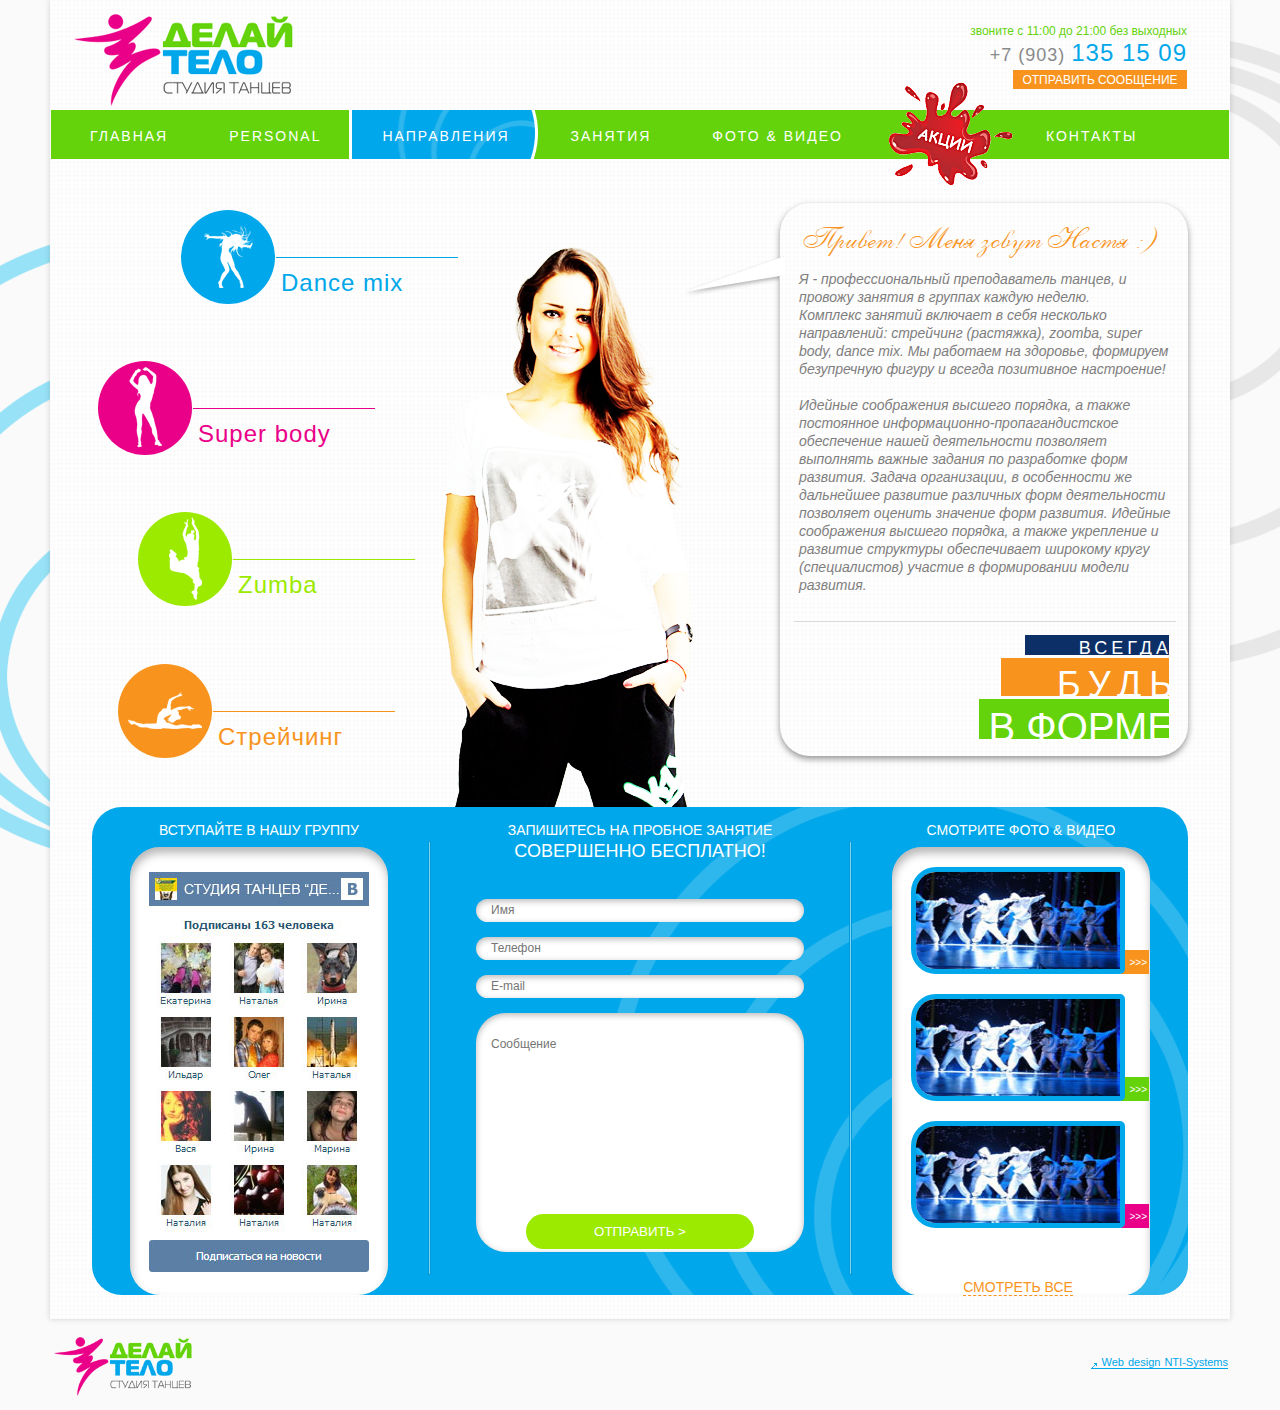
<file: index.html>
<!DOCTYPE html>
<html>
<head>
    <meta charset="utf-8"/>
    <title>Делай тело</title>
    <link rel="stylesheet" href="css/styles.css"/>
    <script src="js/jquery-2.1.0.min.js"></script>
    <script src="js/jquery.main.js"></script>
</head>
<body>
    <div id="wrapper">
        <div class="page">
            <header id="header" role=""banner>
                <div class="holder">
                    <a class="logo" href="#" title="Делай тело. Студия танцев."><img src="images/logo.gif" alt="Делай тело Студия танцев" width="219" height="92"/></a>
                    <div class="contact-block">
                        <div class="info">
                            <p>звоните с 11:00 до 21:00 без выходных</p>
                            <strong class="phone">+7 (903) <mark>135 15 09</mark></strong>
                        </div>
                        <div class="message-form">
                            <span class="opener" href="#">Отправить сообщение</span>
                            <form action="#">
                                <fieldset>
                                    <input type="text" placeholder="ФИО"/>
                                    <input type="email" placeholder="e-mail"/>
                                    <textarea cols="30" rows="10" placeholder="Текст сообщения"></textarea>
                                    <input type="submit" value="Отправить"/>
                                </fieldset>
                            </form>
                        </div>
                    </div>
                </div>
                <nav id="nav" role="navigation">
                    <ul>
                        <li><a href="#">Главная</a></li>
                        <li><a href="#">Personal</a></li>
                        <li class="active"><a href="#">Направления</a></li>
                        <li><a href="#">Занятия</a></li>
                        <li><a href="#">Фото &amp; видео</a></li>
                        <li class="discounts"><a href="#">Акции</a></li>
                        <li><a href="#">Контакты</a></li>
                    </ul>
                </nav>
            </header>
            <main id="main" role="main">
                <div class="intro">
                    <div class="trainer">
                        <article class="greeting">
                            <div class="content">
                                <h1>Привет! Меня зовут Настя :)</h1>
                                <p>
                                    Я - профессиональный преподаватель танцев, и провожу занятия в группах каждую неделю. <br/>
                                    Комплекс занятий включает в себя несколько направлений: стрейчинг (растяжка), zoomba, super body, dance mix. Мы работаем на здоровье, формируем безупречную фигуру и всегда позитивное настроение!</p>
                                <p>Идейные соображения высшего порядка, а также постоянное информационно-пропагандистское обеспечение нашей деятельности позволяет выполнять важные задания по разработке форм развития. Задача организации, в особенности же дальнейшее развитие различных форм деятельности позволяет оценить значение форм развития. Идейные соображения высшего порядка, а также укрепление и развитие структуры обеспечивает широкому кругу (специалистов) участие в формировании модели развития.</p>
                            </div>
                            <div class="slogan">
                                <strong>
                                    <span class="line line1"><span>Всегда</span></span>
                                    <span class="line line2"><span>Будь</span></span>
                                    <span class="line line3"><span>В форме</span></span>
                                </strong>
                            </div>
                        </article>
                        <div class="photo">
                            <img src="images/img-trainer.png" alt="Настя" width="265" height="561"/>
                        </div>
                    </div>
                    <ul class="icons">
                        <li class="blue">
                            <span class="ico"><img src="images/ico-dance-mix.png" alt="Dance mix" width="49" height="62"/></span>
                            <span class="link">
                                <a href="#">Dance mix</a>
                            </span>
                        </li>
                        <li class="pink">
                            <span class="ico"><img src="images/ico-super-body.png" alt="Super body" width="33" height="81"/></span>
                            <span class="link">
                                <a href="#">Super body</a>
                            </span>
                        </li>
                        <li class="green">
                            <span class="ico"><img src="images/ico-zumba.png" alt="Zumba" width="33" height="83"/></span>
                            <span class="link">
                                <a href="#">Zumba</a>
                            </span>
                        </li>
                        <li class="orange">
                            <span class="ico"><img src="images/ico-stretching.png" alt="Стрейчинг" width="74" height="37"/></span>
                            <span class="link">
                                <a href="#">Стрейчинг</a>
                            </span>
                        </li>
                    </ul>
                </div>
            </main>
            <aside class="widgets">
                <div class="holder">
                    <section class="column alignleft">
                        <h3>Вступайте в нашу группу</h3>
                        <div class="box">
                            <div class="social-plugin">
                                <img src="images/img-plugin-vk.jpg" alt="VK" width="220" height="400"/>
                            </div>
                        </div>
                    </section>
                    <section class="column alignright">
                        <h3>Смотрите фото &amp; видео</h3>
                        <div class="box">
                            <div class="media">
                                <ul class="media-list">
                                    <li class="item">
                                        <div class="photo-container">
                                            <div class="slideshow">
                                                <a href="images/img1.jpg" class="fancybox"><img src="images/img1.jpg" alt="Фото" width="204" height="97"/></a>
                                                <a href="images/img1.jpg" class="fancybox"><img src="images/img1.jpg" alt="Фото" width="204" height="97"/></a>
                                                <a href="images/img1.jpg" class="fancybox"><img src="images/img1.jpg" alt="Фото" width="204" height="97"/></a>
                                            </div>
                                        </div>
                                        <a class="btn-more" href="#">&gt;&gt;&gt;</a>
                                    </li>
                                    <li class="item">
                                        <div class="photo-container">
                                            <div class="slideshow">
                                                <a href="http://www.youtube.com/embed/6v2L2UGZJAM" class="iframe fancybox"><img src="images/img1.jpg" alt="Фото" width="204" height="97"/></a>
                                                <a href="http://www.youtube.com/embed/6v2L2UGZJAM" class="iframe fancybox"><img src="images/img1.jpg" alt="Фото" width="204" height="97"/></a>
                                                <a href="http://www.youtube.com/embed/6v2L2UGZJAM" class="iframe fancybox"><img src="images/img1.jpg" alt="Фото" width="204" height="97"/></a>
                                            </div>
                                        </div>
                                        <a class="btn-more green" href="#">&gt;&gt;&gt;</a>
                                    </li>
                                    <li class="item">
                                        <div class="photo-container">
                                            <div class="slideshow">
                                                <a href="images/img1.jpg" class="fancybox"><img src="images/img1.jpg" alt="Фото" width="204" height="97"/></a>
                                                <a href="images/img1.jpg" class="fancybox"><img src="images/img1.jpg" alt="Фото" width="204" height="97"/></a>
                                                <a href="images/img1.jpg" class="fancybox"><img src="images/img1.jpg" alt="Фото" width="204" height="97"/></a>
                                            </div>
                                        </div>
                                        <a class="btn-more pink" href="#">&gt;&gt;&gt;</a>
                                    </li>
                                </ul>
                                <a class="watch-all" href="#">Смотреть все</a>
                            </div>
                        </div>
                    </section>
                    <section class="column-wide">
                        <h3>Запишитесь на пробное занятие <br/> <strong>Совершенно бесплатно!</strong></h3>
                        <div class="request-form">
                            <form action="#">
                                <input type="text" placeholder="Имя"/>
                                <input type="text" placeholder="Телефон"/>
                                <input type="email" placeholder="E-mail"/>
                                <div class="box">
                                    <textarea cols="30" rows="10" placeholder="Сообщение"></textarea>
                                    <input type="submit" value="Отправить &gt;"/>
                                </div>
                            </form>
                        </div>
                    </section>
                </div>
            </aside>
        </div>
        <footer id="footer" role="complementary">
            <a class="produced" href="#">Web design NTI-Systems</a>
            <a class="logo-small" href="#" title="Делай тело. Студия танцев."><img src="images/logo.gif" alt="Делай тело. Студия танцев." width="138" height="59"/></a>
        </footer>
    </div>
</body>
</html>
</file>
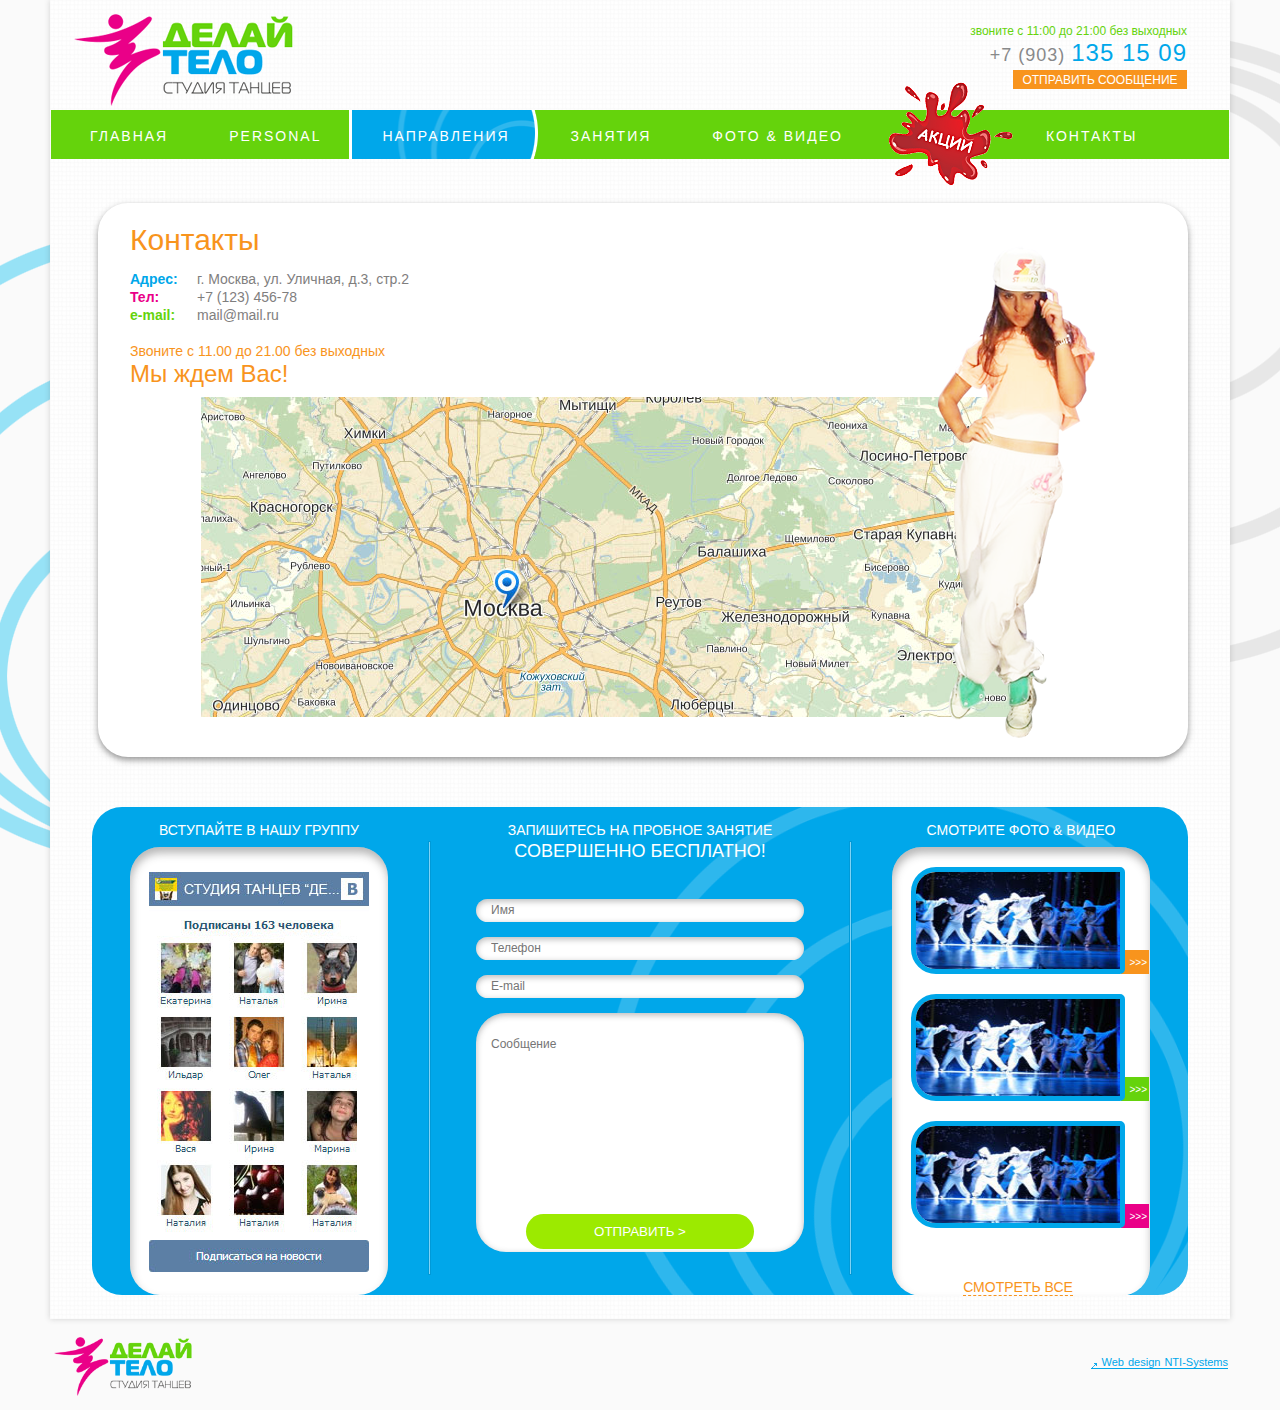
<file: contacts.html>
<!DOCTYPE html>
<html>
<head>
    <meta charset="utf-8"/>
    <title>Делай тело</title>
    <link rel="stylesheet" href="css/styles.css"/>
    <script src="js/jquery-2.1.0.min.js"></script>
    <script src="js/jquery.main.js"></script>
</head>
<body>
    <div id="wrapper">
        <div class="page">
            <header id="header" role=""banner>
                <div class="holder">
                    <a class="logo" href="#" title="Делай тело. Студия танцев."><img src="images/logo.gif" alt="Делай тело Студия танцев" width="219" height="92"/></a>
                    <div class="contact-block">
                        <div class="info">
                            <p>звоните с 11:00 до 21:00 без выходных</p>
                            <strong class="phone">+7 (903) <mark>135 15 09</mark></strong>
                        </div>
                        <div class="message-form">
                            <span class="opener" href="#">Отправить сообщение</span>
                            <form action="#">
                                <fieldset>
                                    <input type="text" placeholder="ФИО"/>
                                    <input type="email" placeholder="e-mail"/>
                                    <textarea cols="30" rows="10" placeholder="Текст сообщения"></textarea>
                                    <input type="submit" value="Отправить"/>
                                </fieldset>
                            </form>
                        </div>
                    </div>
                </div>
                <nav id="nav" role="navigation">
                    <ul>
                        <li><a href="#">Главная</a></li>
                        <li><a href="#">Personal</a></li>
                        <li class="active"><a href="#">Направления</a></li>
                        <li><a href="#">Занятия</a></li>
                        <li><a href="#">Фото &amp; видео</a></li>
                        <li class="discounts"><a href="#">Акции</a></li>
                        <li><a href="#">Контакты</a></li>
                    </ul>
                </nav>
            </header>
            <main id="main" role="main">
                <section id="content">
                    <h1>Контакты</h1>
                    <div class="contact-info">
                        <dl class="address">
                            <dt class="blue">Адрес:</dt>
                            <dd>г. Москва, ул. Уличная, д.3, стр.2</dd>
                            <dt class="pink">Тел:</dt>
                            <dd>+7 (123) 456-78</dd>
                            <dt class="green">e-mail:</dt>
                            <dd>mail@mail.ru</dd>
                        </dl>
                        <div class="orange">
                            <p>Звоните с 11.00 до 21.00 без выходных</p>
                        </div>
                        <h2>Мы ждем Вас!</h2>
                        <div class="map-holder">
                            <img src="images/map.jpg" alt="Карта" width="811" height="320"/>
                            <img src="images/img-trainer2.png" alt="" width="157" height="492" class="trainer-photo"/>
                        </div>
                    </div>
                </section>
            </main>
            <aside class="widgets">
                <div class="holder">
                    <section class="column alignleft">
                        <h3>Вступайте в нашу группу</h3>
                        <div class="box">
                            <div class="social-plugin">
                                <img src="images/img-plugin-vk.jpg" alt="VK" width="220" height="400"/>
                            </div>
                        </div>
                    </section>
                    <section class="column alignright">
                        <h3>Смотрите фото &amp; видео</h3>
                        <div class="box">
                            <div class="media">
                                <ul class="media-list">
                                    <li class="item">
                                        <div class="photo-container">
                                            <div class="slideshow">
                                                <a href="images/img1.jpg" class="fancybox"><img src="images/img1.jpg" alt="Фото" width="204" height="97"/></a>
                                                <a href="images/img1.jpg" class="fancybox"><img src="images/img1.jpg" alt="Фото" width="204" height="97"/></a>
                                                <a href="images/img1.jpg" class="fancybox"><img src="images/img1.jpg" alt="Фото" width="204" height="97"/></a>
                                            </div>
                                        </div>
                                        <a class="btn-more" href="#">&gt;&gt;&gt;</a>
                                    </li>
                                    <li class="item">
                                        <div class="photo-container">
                                            <div class="slideshow">
                                                <a href="http://www.youtube.com/embed/6v2L2UGZJAM" class="iframe fancybox"><img src="images/img1.jpg" alt="Фото" width="204" height="97"/></a>
                                                <a href="http://www.youtube.com/embed/6v2L2UGZJAM" class="iframe fancybox"><img src="images/img1.jpg" alt="Фото" width="204" height="97"/></a>
                                                <a href="http://www.youtube.com/embed/6v2L2UGZJAM" class="iframe fancybox"><img src="images/img1.jpg" alt="Фото" width="204" height="97"/></a>
                                            </div>
                                        </div>
                                        <a class="btn-more green" href="#">&gt;&gt;&gt;</a>
                                    </li>
                                    <li class="item">
                                        <div class="photo-container">
                                            <div class="slideshow">
                                                <a href="images/img1.jpg" class="fancybox"><img src="images/img1.jpg" alt="Фото" width="204" height="97"/></a>
                                                <a href="images/img1.jpg" class="fancybox"><img src="images/img1.jpg" alt="Фото" width="204" height="97"/></a>
                                                <a href="images/img1.jpg" class="fancybox"><img src="images/img1.jpg" alt="Фото" width="204" height="97"/></a>
                                            </div>
                                        </div>
                                        <a class="btn-more pink" href="#">&gt;&gt;&gt;</a>
                                    </li>
                                </ul>
                                <a class="watch-all" href="#">Смотреть все</a>
                            </div>
                        </div>
                    </section>
                    <section class="column-wide">
                        <h3>Запишитесь на пробное занятие <br/> <strong>Совершенно бесплатно!</strong></h3>
                        <div class="request-form">
                            <form action="#">
                                <input type="text" placeholder="Имя"/>
                                <input type="text" placeholder="Телефон"/>
                                <input type="email" placeholder="E-mail"/>
                                <div class="box">
                                    <textarea cols="30" rows="10" placeholder="Сообщение"></textarea>
                                    <input type="submit" value="Отправить &gt;"/>
                                </div>
                            </form>
                        </div>
                    </section>
                </div>
            </aside>
        </div>
        <footer id="footer" role="complementary">
            <a class="produced" href="#">Web design NTI-Systems</a>
            <a class="logo-small" href="#" title="Делай тело. Студия танцев."><img src="images/logo.gif" alt="Делай тело. Студия танцев." width="138" height="59"/></a>
        </footer>
    </div>
</body>
</html>
</file>
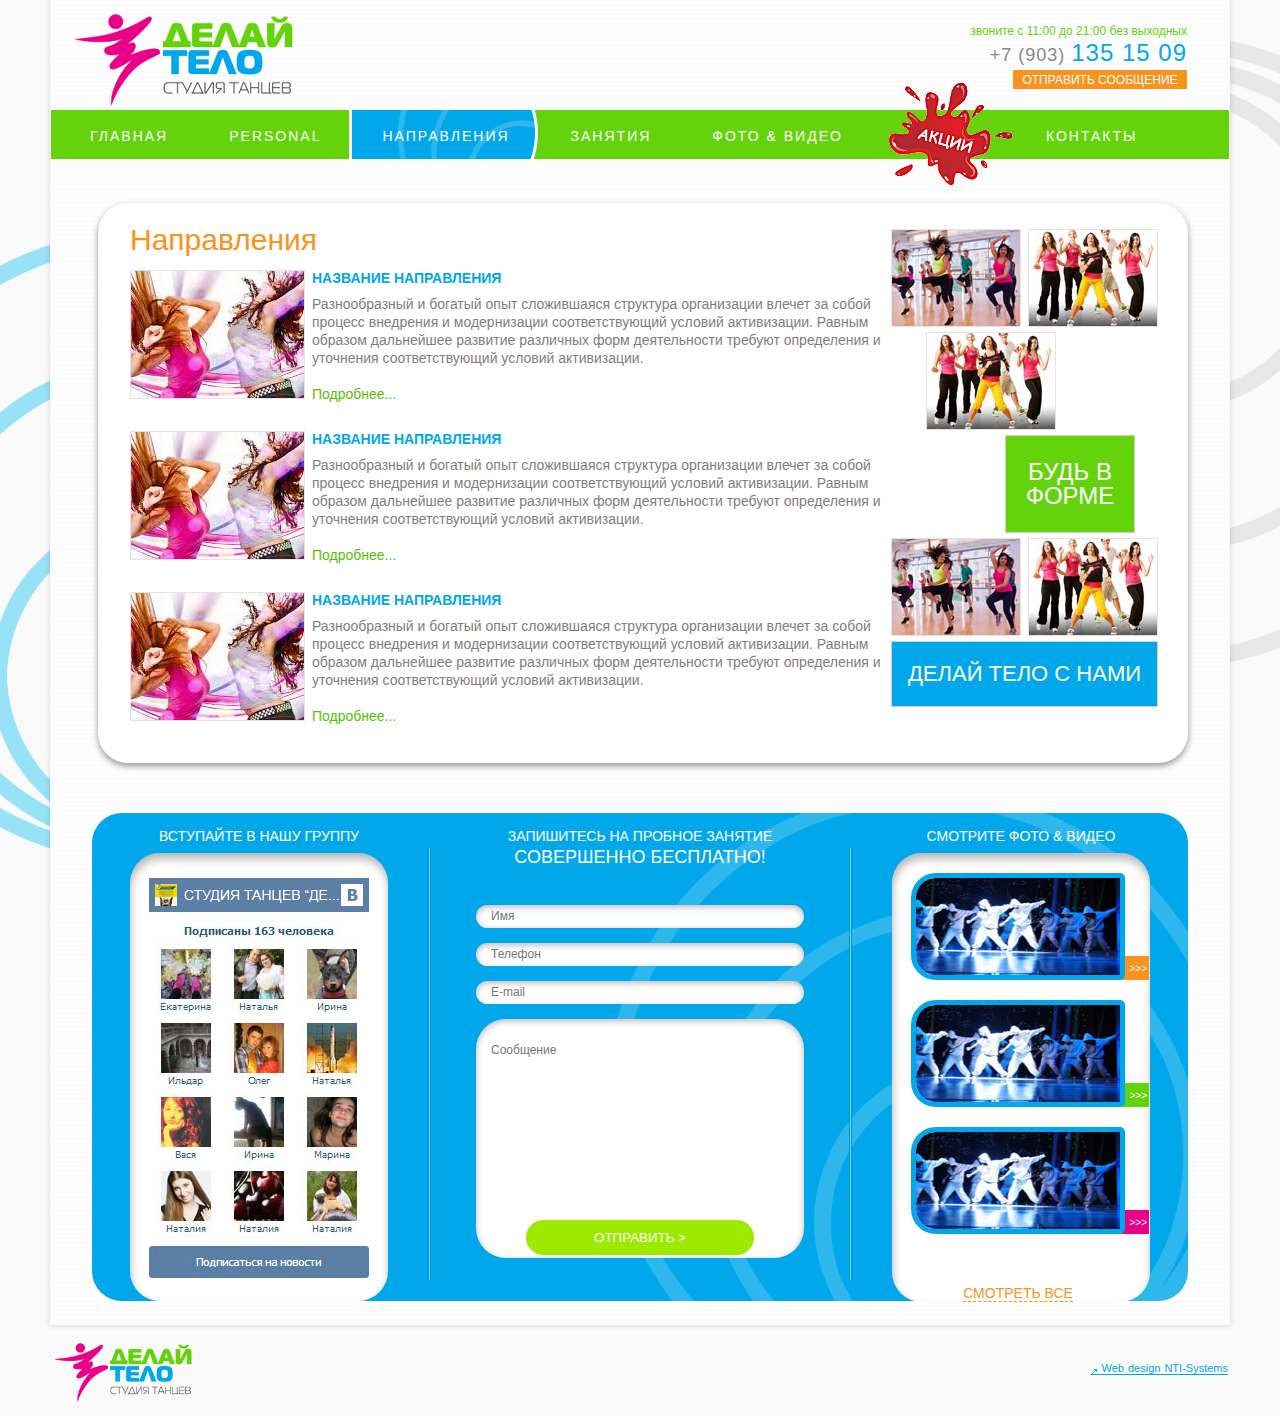
<file: directions.html>
<!DOCTYPE html>
<html>
<head>
    <meta charset="utf-8"/>
    <title>Делай тело</title>
    <link rel="stylesheet" href="css/styles.css"/>
    <script src="js/jquery-2.1.0.min.js"></script>
    <script src="js/jquery.main.js"></script>
</head>
<body>
    <div id="wrapper">
        <div class="page">
            <header id="header" role=""banner>
                <div class="holder">
                    <a class="logo" href="#" title="Делай тело. Студия танцев."><img src="images/logo.gif" alt="Делай тело Студия танцев" width="219" height="92"/></a>
                    <div class="contact-block">
                        <div class="info">
                            <p>звоните с 11:00 до 21:00 без выходных</p>
                            <strong class="phone">+7 (903) <mark>135 15 09</mark></strong>
                        </div>
                        <div class="message-form">
                            <span class="opener" href="#">Отправить сообщение</span>
                            <form action="#">
                                <fieldset>
                                    <input type="text" placeholder="ФИО"/>
                                    <input type="email" placeholder="e-mail"/>
                                    <textarea cols="30" rows="10" placeholder="Текст сообщения"></textarea>
                                    <input type="submit" value="Отправить"/>
                                </fieldset>
                            </form>
                        </div>
                    </div>
                </div>
                <nav id="nav" role="navigation">
                    <ul>
                        <li><a href="#">Главная</a></li>
                        <li><a href="#">Personal</a></li>
                        <li class="active"><a href="#">Направления</a></li>
                        <li><a href="#">Занятия</a></li>
                        <li><a href="#">Фото &amp; видео</a></li>
                        <li class="discounts"><a href="#">Акции</a></li>
                        <li><a href="#">Контакты</a></li>
                    </ul>
                </nav>
            </header>
            <main id="main" role="main">
                <section id="content">
                    <aside class="photo-column-right">
                        <div class="row">
                            <img src="images/img7.jpg" alt="Описание картинки" width="128" height="96" class="alignleft"/>
                            <img src="images/img8.jpg" alt="Описание картинки" width="128" height="96" class="alignright"/>
                        </div>
                        <div class="row indent">
                            <img src="images/img8.jpg" alt="Описание картинки" width="128" height="96" class="alignleft"/>
                        </div>
                        <div class="row indent2">
                            <span class="promo-slogan-green"><a href="#">Будь в форме</a></span>
                        </div>
                        <div class="row">
                            <img src="images/img7.jpg" alt="Описание картинки" width="128" height="96" class="alignleft"/>
                            <img src="images/img8.jpg" alt="Описание картинки" width="128" height="96" class="alignright"/>
                        </div>
                        <div class="row">
                            <span class="promo-slogan-blue"><a href="#">Делай тело с нами</a></span>
                        </div>
                    </aside>
                    <h1>Направления</h1>
                    <article class="promo">
                        <a href="#"><img class="alignleft" src="images/img6.jpg" alt="Название направления"/></a>
                        <div class="entry">
                            <h2><a href="#">Название направления</a></h2>
                            <p>Разнообразный и богатый опыт сложившаяся структура организации влечет за собой
                                процесс внедрения и модернизации соответствующий условий активизации. Равным
                                образом дальнейшее развитие различных форм деятельности требуют определения и
                                уточнения соответствующий условий активизации.
                            </p>
                            <div class="more">
                                <a href="#">Подробнее...</a>
                            </div>
                        </div>
                    </article>
                    <article class="promo">
                        <a href="#"><img class="alignleft" src="images/img6.jpg" alt="Название направления"/></a>
                        <div class="entry">
                            <h2><a href="#">Название направления</a></h2>
                            <p>Разнообразный и богатый опыт сложившаяся структура организации влечет за собой
                                процесс внедрения и модернизации соответствующий условий активизации. Равным
                                образом дальнейшее развитие различных форм деятельности требуют определения и
                                уточнения соответствующий условий активизации.
                            </p>
                            <div class="more">
                                <a href="#">Подробнее...</a>
                            </div>
                        </div>
                    </article>
                    <article class="promo">
                        <a href="#"><img class="alignleft" src="images/img6.jpg" alt="Название направления"/></a>
                        <div class="entry">
                            <h2><a href="#">Название направления</a></h2>
                            <p>Разнообразный и богатый опыт сложившаяся структура организации влечет за собой
                                процесс внедрения и модернизации соответствующий условий активизации. Равным
                                образом дальнейшее развитие различных форм деятельности требуют определения и
                                уточнения соответствующий условий активизации.
                            </p>
                            <div class="more">
                                <a href="#">Подробнее...</a>
                            </div>
                        </div>
                    </article>
                </section>
            </main>
            <aside class="widgets">
                <div class="holder">
                    <section class="column alignleft">
                        <h3>Вступайте в нашу группу</h3>
                        <div class="box">
                            <div class="social-plugin">
                                <img src="images/img-plugin-vk.jpg" alt="VK" width="220" height="400"/>
                            </div>
                        </div>
                    </section>
                    <section class="column alignright">
                        <h3>Смотрите фото &amp; видео</h3>
                        <div class="box">
                            <div class="media">
                                <ul class="media-list">
                                    <li class="item">
                                        <div class="photo-container">
                                            <div class="slideshow">
                                                <a href="images/img1.jpg" class="fancybox"><img src="images/img1.jpg" alt="Фото" width="204" height="97"/></a>
                                                <a href="images/img1.jpg" class="fancybox"><img src="images/img1.jpg" alt="Фото" width="204" height="97"/></a>
                                                <a href="images/img1.jpg" class="fancybox"><img src="images/img1.jpg" alt="Фото" width="204" height="97"/></a>
                                            </div>
                                        </div>
                                        <a class="btn-more" href="#">&gt;&gt;&gt;</a>
                                    </li>
                                    <li class="item">
                                        <div class="photo-container">
                                            <div class="slideshow">
                                                <a href="http://www.youtube.com/embed/6v2L2UGZJAM" class="iframe fancybox"><img src="images/img1.jpg" alt="Фото" width="204" height="97"/></a>
                                                <a href="http://www.youtube.com/embed/6v2L2UGZJAM" class="iframe fancybox"><img src="images/img1.jpg" alt="Фото" width="204" height="97"/></a>
                                                <a href="http://www.youtube.com/embed/6v2L2UGZJAM" class="iframe fancybox"><img src="images/img1.jpg" alt="Фото" width="204" height="97"/></a>
                                            </div>
                                        </div>
                                        <a class="btn-more green" href="#">&gt;&gt;&gt;</a>
                                    </li>
                                    <li class="item">
                                        <div class="photo-container">
                                            <div class="slideshow">
                                                <a href="images/img1.jpg" class="fancybox"><img src="images/img1.jpg" alt="Фото" width="204" height="97"/></a>
                                                <a href="images/img1.jpg" class="fancybox"><img src="images/img1.jpg" alt="Фото" width="204" height="97"/></a>
                                                <a href="images/img1.jpg" class="fancybox"><img src="images/img1.jpg" alt="Фото" width="204" height="97"/></a>
                                            </div>
                                        </div>
                                        <a class="btn-more pink" href="#">&gt;&gt;&gt;</a>
                                    </li>
                                </ul>
                                <a class="watch-all" href="#">Смотреть все</a>
                            </div>
                        </div>
                    </section>
                    <section class="column-wide">
                        <h3>Запишитесь на пробное занятие <br/> <strong>Совершенно бесплатно!</strong></h3>
                        <div class="request-form">
                            <form action="#">
                                <input type="text" placeholder="Имя"/>
                                <input type="text" placeholder="Телефон"/>
                                <input type="email" placeholder="E-mail"/>
                                <div class="box">
                                    <textarea cols="30" rows="10" placeholder="Сообщение"></textarea>
                                    <input type="submit" value="Отправить &gt;"/>
                                </div>
                            </form>
                        </div>
                    </section>
                </div>
            </aside>
        </div>
        <footer id="footer" role="complementary">
            <a class="produced" href="#">Web design NTI-Systems</a>
            <a class="logo-small" href="#" title="Делай тело. Студия танцев."><img src="images/logo.gif" alt="Делай тело. Студия танцев." width="138" height="59"/></a>
        </footer>
    </div>
</body>
</html>
</file>
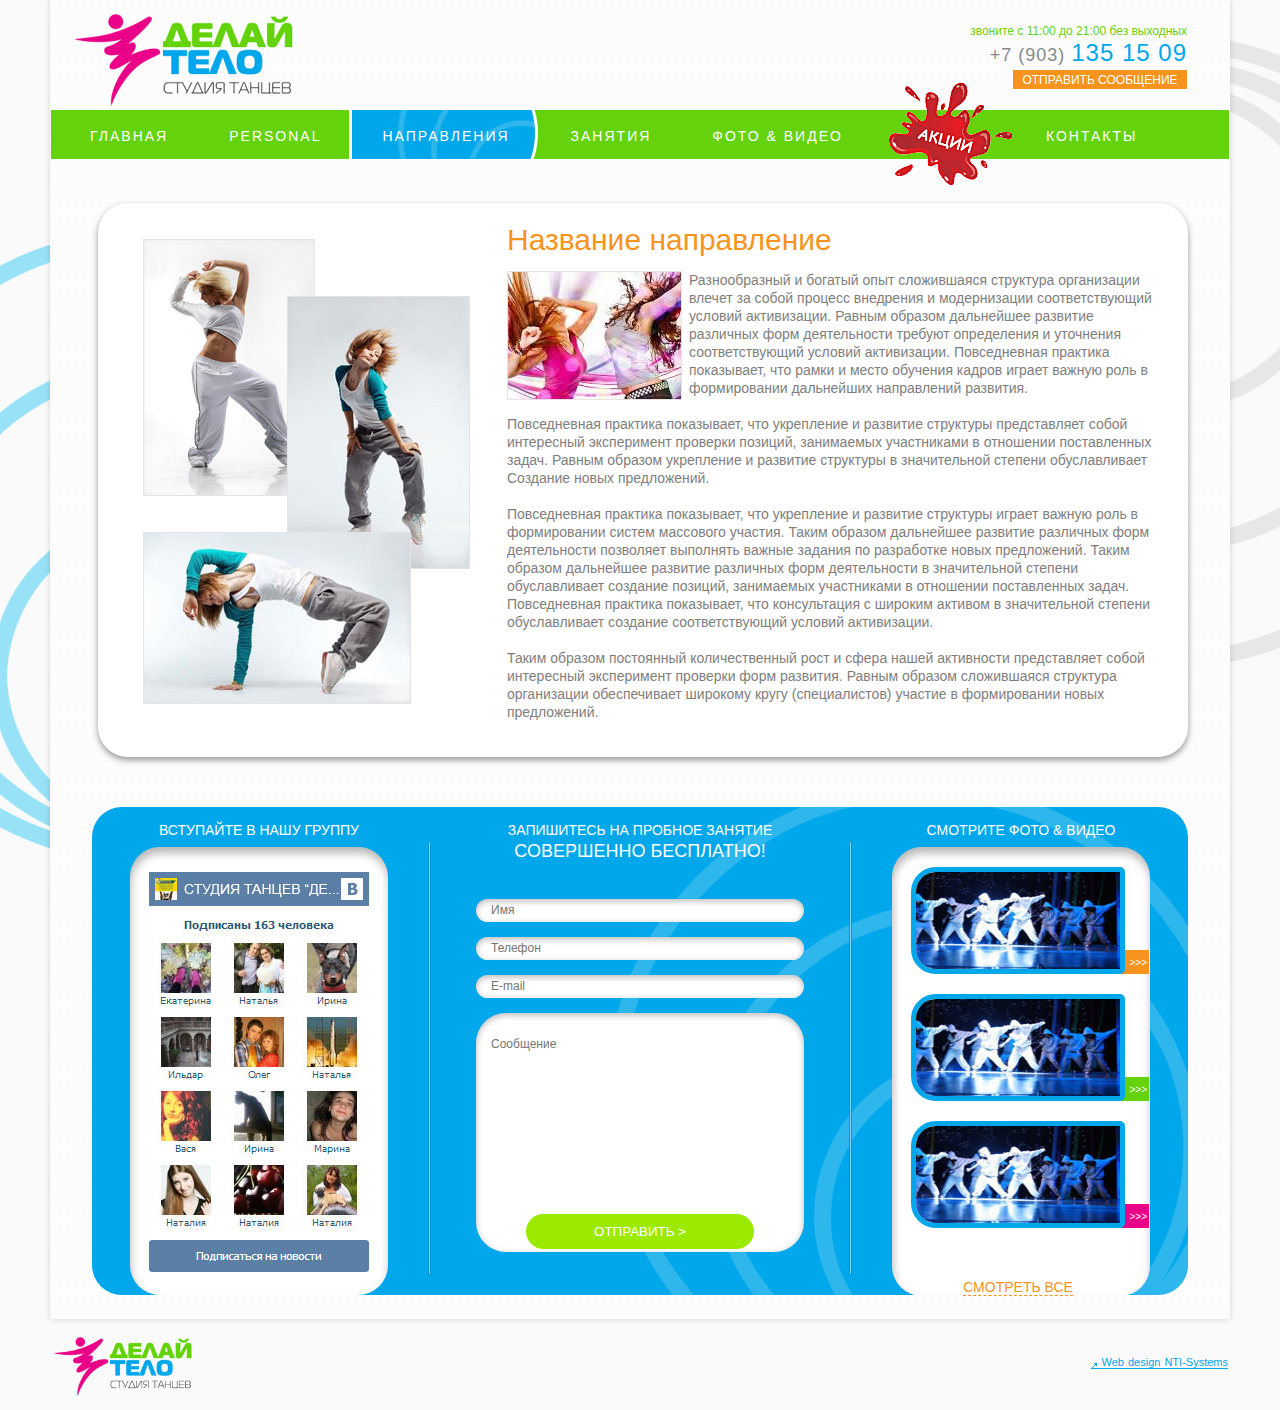
<file: inner.html>
<!DOCTYPE html>
<html>
<head>
    <meta charset="utf-8"/>
    <title>Делай тело</title>
    <link rel="stylesheet" href="css/styles.css"/>
    <script src="js/jquery-2.1.0.min.js"></script>
    <script src="js/jquery.main.js"></script>
</head>
<body>
    <div id="wrapper">
        <div class="page">
            <header id="header" role=""banner>
                <div class="holder">
                    <a class="logo" href="#" title="Делай тело. Студия танцев."><img src="images/logo.gif" alt="Делай тело Студия танцев" width="219" height="92"/></a>
                    <div class="contact-block">
                        <div class="info">
                            <p>звоните с 11:00 до 21:00 без выходных</p>
                            <strong class="phone">+7 (903) <mark>135 15 09</mark></strong>
                        </div>
                        <div class="message-form">
                            <span class="opener" href="#">Отправить сообщение</span>
                            <form action="#">
                                <fieldset>
                                    <input type="text" placeholder="ФИО"/>
                                    <input type="email" placeholder="e-mail"/>
                                    <textarea cols="30" rows="10" placeholder="Текст сообщения"></textarea>
                                    <input type="submit" value="Отправить"/>
                                </fieldset>
                            </form>
                        </div>
                    </div>
                </div>
                <nav id="nav" role="navigation">
                    <ul>
                        <li><a href="#">Главная</a></li>
                        <li><a href="#">Personal</a></li>
                        <li class="active"><a href="#">Направления</a></li>
                        <li><a href="#">Занятия</a></li>
                        <li><a href="#">Фото &amp; видео</a></li>
                        <li class="discounts"><a href="#">Акции</a></li>
                        <li><a href="#">Контакты</a></li>
                    </ul>
                </nav>
            </header>
            <main id="main" role="main">
                <section id="content">
                    <aside class="photo-column">
                        <div class="photo photo1">
                            <a href="#"><img src="images/img2.jpg" alt="Ольга Калиновская" width="170" height="255"/></a>
                        </div>
                        <div class="photo photo2">
                            <a href="#"><img src="images/img4.jpg" alt="Ольга Калиновская" width="181" height="271"/></a>
                        </div>
                        <div class="photo photo3">
                            <a href="#"><img src="images/img5.jpg" alt="Ольга Калиновская" width="266" height="170"/></a>
                        </div>
                    </aside>
                    <article class="article">
                        <h1>Название направление</h1>
                        <figure>
                            <img class="alignleft" src="images/img6.jpg" alt="Название направления" width="173" height="127"/>
                        </figure>
                        <p>Разнообразный и богатый опыт сложившаяся структура организации
                            влечет за собой процесс внедрения и модернизации соответствующий
                            условий активизации. Равным образом дальнейшее развитие различных
                            форм деятельности требуют определения и уточнения соответствующий
                            условий активизации. Повседневная практика показывает, что рамки и
                            место обучения кадров играет важную роль в формировании
                            дальнейших направлений развития.
                        </p>
                        <p>Повседневная практика показывает, что укрепление и развитие структуры представляет собой
                            интересный эксперимент проверки позиций, занимаемых участниками в отношении поставленных
                            задач. Равным образом укрепление и развитие структуры в значительной степени обуславливает
                            Создание новых предложений.
                        </p>
                        <p>Повседневная практика показывает, что укрепление и развитие структуры играет важную роль в
                            формировании систем массового участия. Таким образом дальнейшее развитие различных форм
                            деятельности позволяет выполнять важные задания по разработке новых предложений. Таким
                            образом дальнейшее развитие различных форм деятельности в значительной степени
                            обуславливает создание позиций, занимаемых участниками в отношении поставленных задач.
                            Повседневная практика показывает, что консультация с широким активом в значительной степени
                            обуславливает создание соответствующий условий активизации.</p>
                        <p>Таким образом постоянный количественный рост и сфера нашей активности представляет собой
                            интересный эксперимент проверки форм развития. Равным образом сложившаяся структура
                            организации обеспечивает широкому кругу (специалистов) участие в формировании новых
                            предложений.
                        </p>
                    </article>
                </section>
            </main>
            <aside class="widgets">
                <div class="holder">
                    <section class="column alignleft">
                        <h3>Вступайте в нашу группу</h3>
                        <div class="box">
                            <div class="social-plugin">
                                <img src="images/img-plugin-vk.jpg" alt="VK" width="220" height="400"/>
                            </div>
                        </div>
                    </section>
                    <section class="column alignright">
                        <h3>Смотрите фото &amp; видео</h3>
                        <div class="box">
                            <div class="media">
                                <ul class="media-list">
                                    <li class="item">
                                        <div class="photo-container">
                                            <div class="slideshow">
                                                <a href="images/img1.jpg" class="fancybox"><img src="images/img1.jpg" alt="Фото" width="204" height="97"/></a>
                                                <a href="images/img1.jpg" class="fancybox"><img src="images/img1.jpg" alt="Фото" width="204" height="97"/></a>
                                                <a href="images/img1.jpg" class="fancybox"><img src="images/img1.jpg" alt="Фото" width="204" height="97"/></a>
                                            </div>
                                        </div>
                                        <a class="btn-more" href="#">&gt;&gt;&gt;</a>
                                    </li>
                                    <li class="item">
                                        <div class="photo-container">
                                            <div class="slideshow">
                                                <a href="http://www.youtube.com/embed/6v2L2UGZJAM" class="iframe fancybox"><img src="images/img1.jpg" alt="Фото" width="204" height="97"/></a>
                                                <a href="http://www.youtube.com/embed/6v2L2UGZJAM" class="iframe fancybox"><img src="images/img1.jpg" alt="Фото" width="204" height="97"/></a>
                                                <a href="http://www.youtube.com/embed/6v2L2UGZJAM" class="iframe fancybox"><img src="images/img1.jpg" alt="Фото" width="204" height="97"/></a>
                                            </div>
                                        </div>
                                        <a class="btn-more green" href="#">&gt;&gt;&gt;</a>
                                    </li>
                                    <li class="item">
                                        <div class="photo-container">
                                            <div class="slideshow">
                                                <a href="images/img1.jpg" class="fancybox"><img src="images/img1.jpg" alt="Фото" width="204" height="97"/></a>
                                                <a href="images/img1.jpg" class="fancybox"><img src="images/img1.jpg" alt="Фото" width="204" height="97"/></a>
                                                <a href="images/img1.jpg" class="fancybox"><img src="images/img1.jpg" alt="Фото" width="204" height="97"/></a>
                                            </div>
                                        </div>
                                        <a class="btn-more pink" href="#">&gt;&gt;&gt;</a>
                                    </li>
                                </ul>
                                <a class="watch-all" href="#">Смотреть все</a>
                            </div>
                        </div>
                    </section>
                    <section class="column-wide">
                        <h3>Запишитесь на пробное занятие <br/> <strong>Совершенно бесплатно!</strong></h3>
                        <div class="request-form">
                            <form action="#">
                                <input type="text" placeholder="Имя"/>
                                <input type="text" placeholder="Телефон"/>
                                <input type="email" placeholder="E-mail"/>
                                <div class="box">
                                    <textarea cols="30" rows="10" placeholder="Сообщение"></textarea>
                                    <input type="submit" value="Отправить &gt;"/>
                                </div>
                            </form>
                        </div>
                    </section>
                </div>
            </aside>
        </div>
        <footer id="footer" role="complementary">
            <a class="produced" href="#">Web design NTI-Systems</a>
            <a class="logo-small" href="#" title="Делай тело. Студия танцев."><img src="images/logo.gif" alt="Делай тело. Студия танцев." width="138" height="59"/></a>
        </footer>
    </div>
</body>
</html>
</file>
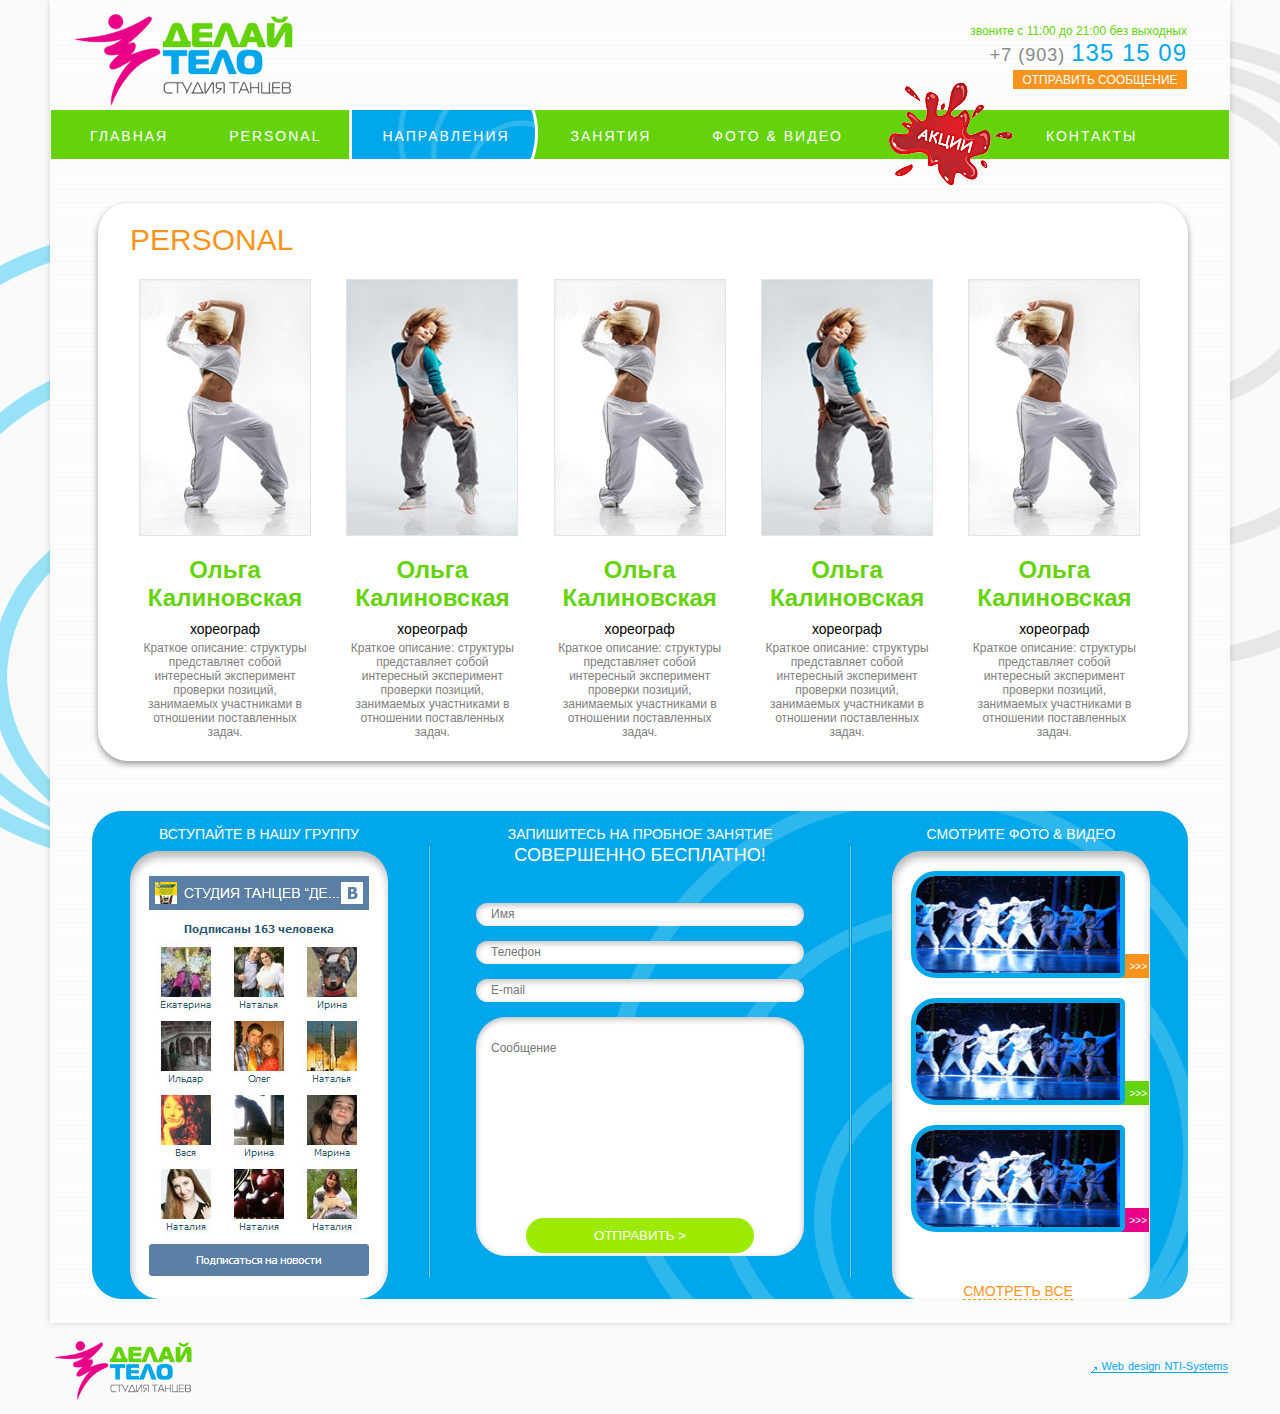
<file: personal.html>
<!DOCTYPE html>
<html>
<head>
    <meta charset="utf-8"/>
    <title>Делай тело</title>
    <link rel="stylesheet" href="css/styles.css"/>
    <script src="js/jquery-2.1.0.min.js"></script>
    <script src="js/jquery.main.js"></script>
</head>
<body>
    <div id="wrapper">
        <div class="page">
            <header id="header" role=""banner>
                <div class="holder">
                    <a class="logo" href="#" title="Делай тело. Студия танцев."><img src="images/logo.gif" alt="Делай тело Студия танцев" width="219" height="92"/></a>
                    <div class="contact-block">
                        <div class="info">
                            <p>звоните с 11:00 до 21:00 без выходных</p>
                            <strong class="phone">+7 (903) <mark>135 15 09</mark></strong>
                        </div>
                        <div class="message-form">
                            <span class="opener" href="#">Отправить сообщение</span>
                            <form action="#">
                                <fieldset>
                                    <input type="text" placeholder="ФИО"/>
                                    <input type="email" placeholder="e-mail"/>
                                    <textarea cols="30" rows="10" placeholder="Текст сообщения"></textarea>
                                    <input type="submit" value="Отправить"/>
                                </fieldset>
                            </form>
                        </div>
                    </div>
                </div>
                <nav id="nav" role="navigation">
                    <ul>
                        <li><a href="#">Главная</a></li>
                        <li><a href="#">Personal</a></li>
                        <li class="active"><a href="#">Направления</a></li>
                        <li><a href="#">Занятия</a></li>
                        <li><a href="#">Фото &amp; видео</a></li>
                        <li class="discounts"><a href="#">Акции</a></li>
                        <li><a href="#">Контакты</a></li>
                    </ul>
                </nav>
            </header>
            <main id="main" role="main">
                <section id="content">
                    <h1>PERSONAL</h1>
                    <ul class="trainers-list">
                        <li class="item">
                            <div class="photo">
                                <a href="#"><img src="images/img2.jpg" alt="Ольга Калиновская" width="170" height="255"/></a>
                            </div>
                            <h2><a href="#">Ольга Калиновская</a></h2>
                            <strong class="direction">хореограф</strong>
                            <p>Краткое описание: структуры представляет собой интересный эксперимент проверки позиций, занимаемых участниками в отношении поставленных задач.</p>
                        </li>
                        <li class="item">
                            <div class="photo">
                                <a href="#"><img src="images/img3.jpg" alt="Ольга Калиновская" width="170" height="255"/></a>
                            </div>
                            <h2><a href="#">Ольга Калиновская</a></h2>
                            <strong class="direction">хореограф</strong>
                            <p>Краткое описание: структуры представляет собой интересный эксперимент проверки позиций, занимаемых участниками в отношении поставленных задач.</p>
                        </li>
                        <li class="item">
                            <div class="photo">
                                <a href="#"><img src="images/img2.jpg" alt="Ольга Калиновская" width="170" height="255"/></a>
                            </div>
                            <h2><a href="#">Ольга Калиновская</a></h2>
                            <strong class="direction">хореограф</strong>
                            <p>Краткое описание: структуры представляет собой интересный эксперимент проверки позиций, занимаемых участниками в отношении поставленных задач.</p>
                        </li>
                        <li class="item">
                            <div class="photo">
                                <a href="#"><img src="images/img3.jpg" alt="Ольга Калиновская" width="170" height="255"/></a>
                            </div>
                            <h2><a href="#">Ольга Калиновская</a></h2>
                            <strong class="direction">хореограф</strong>
                            <p>Краткое описание: структуры представляет собой интересный эксперимент проверки позиций, занимаемых участниками в отношении поставленных задач.</p>
                        </li>
                        <li class="item">
                            <div class="photo">
                                <a href="#"><img src="images/img2.jpg" alt="Ольга Калиновская" width="170" height="255"/></a>
                            </div>
                            <h2><a href="#">Ольга Калиновская</a></h2>
                            <strong class="direction">хореограф</strong>
                            <p>Краткое описание: структуры представляет собой интересный эксперимент проверки позиций, занимаемых участниками в отношении поставленных задач.</p>
                        </li>
                    </ul>
                </section>
            </main>
            <aside class="widgets">
                <div class="holder">
                    <section class="column alignleft">
                        <h3>Вступайте в нашу группу</h3>
                        <div class="box">
                            <div class="social-plugin">
                                <img src="images/img-plugin-vk.jpg" alt="VK" width="220" height="400"/>
                            </div>
                        </div>
                    </section>
                    <section class="column alignright">
                        <h3>Смотрите фото &amp; видео</h3>
                        <div class="box">
                            <div class="media">
                                <ul class="media-list">
                                    <li class="item">
                                        <div class="photo-container">
                                            <div class="slideshow">
                                                <a href="images/img1.jpg" class="fancybox"><img src="images/img1.jpg" alt="Фото" width="204" height="97"/></a>
                                                <a href="images/img1.jpg" class="fancybox"><img src="images/img1.jpg" alt="Фото" width="204" height="97"/></a>
                                                <a href="images/img1.jpg" class="fancybox"><img src="images/img1.jpg" alt="Фото" width="204" height="97"/></a>
                                            </div>
                                        </div>
                                        <a class="btn-more" href="#">&gt;&gt;&gt;</a>
                                    </li>
                                    <li class="item">
                                        <div class="photo-container">
                                            <div class="slideshow">
                                                <a href="http://www.youtube.com/embed/6v2L2UGZJAM" class="iframe fancybox"><img src="images/img1.jpg" alt="Фото" width="204" height="97"/></a>
                                                <a href="http://www.youtube.com/embed/6v2L2UGZJAM" class="iframe fancybox"><img src="images/img1.jpg" alt="Фото" width="204" height="97"/></a>
                                                <a href="http://www.youtube.com/embed/6v2L2UGZJAM" class="iframe fancybox"><img src="images/img1.jpg" alt="Фото" width="204" height="97"/></a>
                                            </div>
                                        </div>
                                        <a class="btn-more green" href="#">&gt;&gt;&gt;</a>
                                    </li>
                                    <li class="item">
                                        <div class="photo-container">
                                            <div class="slideshow">
                                                <a href="images/img1.jpg" class="fancybox"><img src="images/img1.jpg" alt="Фото" width="204" height="97"/></a>
                                                <a href="images/img1.jpg" class="fancybox"><img src="images/img1.jpg" alt="Фото" width="204" height="97"/></a>
                                                <a href="images/img1.jpg" class="fancybox"><img src="images/img1.jpg" alt="Фото" width="204" height="97"/></a>
                                            </div>
                                        </div>
                                        <a class="btn-more pink" href="#">&gt;&gt;&gt;</a>
                                    </li>
                                </ul>
                                <a class="watch-all" href="#">Смотреть все</a>
                            </div>
                        </div>
                    </section>
                    <section class="column-wide">
                        <h3>Запишитесь на пробное занятие <br/> <strong>Совершенно бесплатно!</strong></h3>
                        <div class="request-form">
                            <form action="#">
                                <input type="text" placeholder="Имя"/>
                                <input type="text" placeholder="Телефон"/>
                                <input type="email" placeholder="E-mail"/>
                                <div class="box">
                                    <textarea cols="30" rows="10" placeholder="Сообщение"></textarea>
                                    <input type="submit" value="Отправить &gt;"/>
                                </div>
                            </form>
                        </div>
                    </section>
                </div>
            </aside>
        </div>
        <footer id="footer" role="complementary">
            <a class="produced" href="#">Web design NTI-Systems</a>
            <a class="logo-small" href="#" title="Делай тело. Студия танцев."><img src="images/logo.gif" alt="Делай тело. Студия танцев." width="138" height="59"/></a>
        </footer>
    </div>
</body>
</html>
</file>
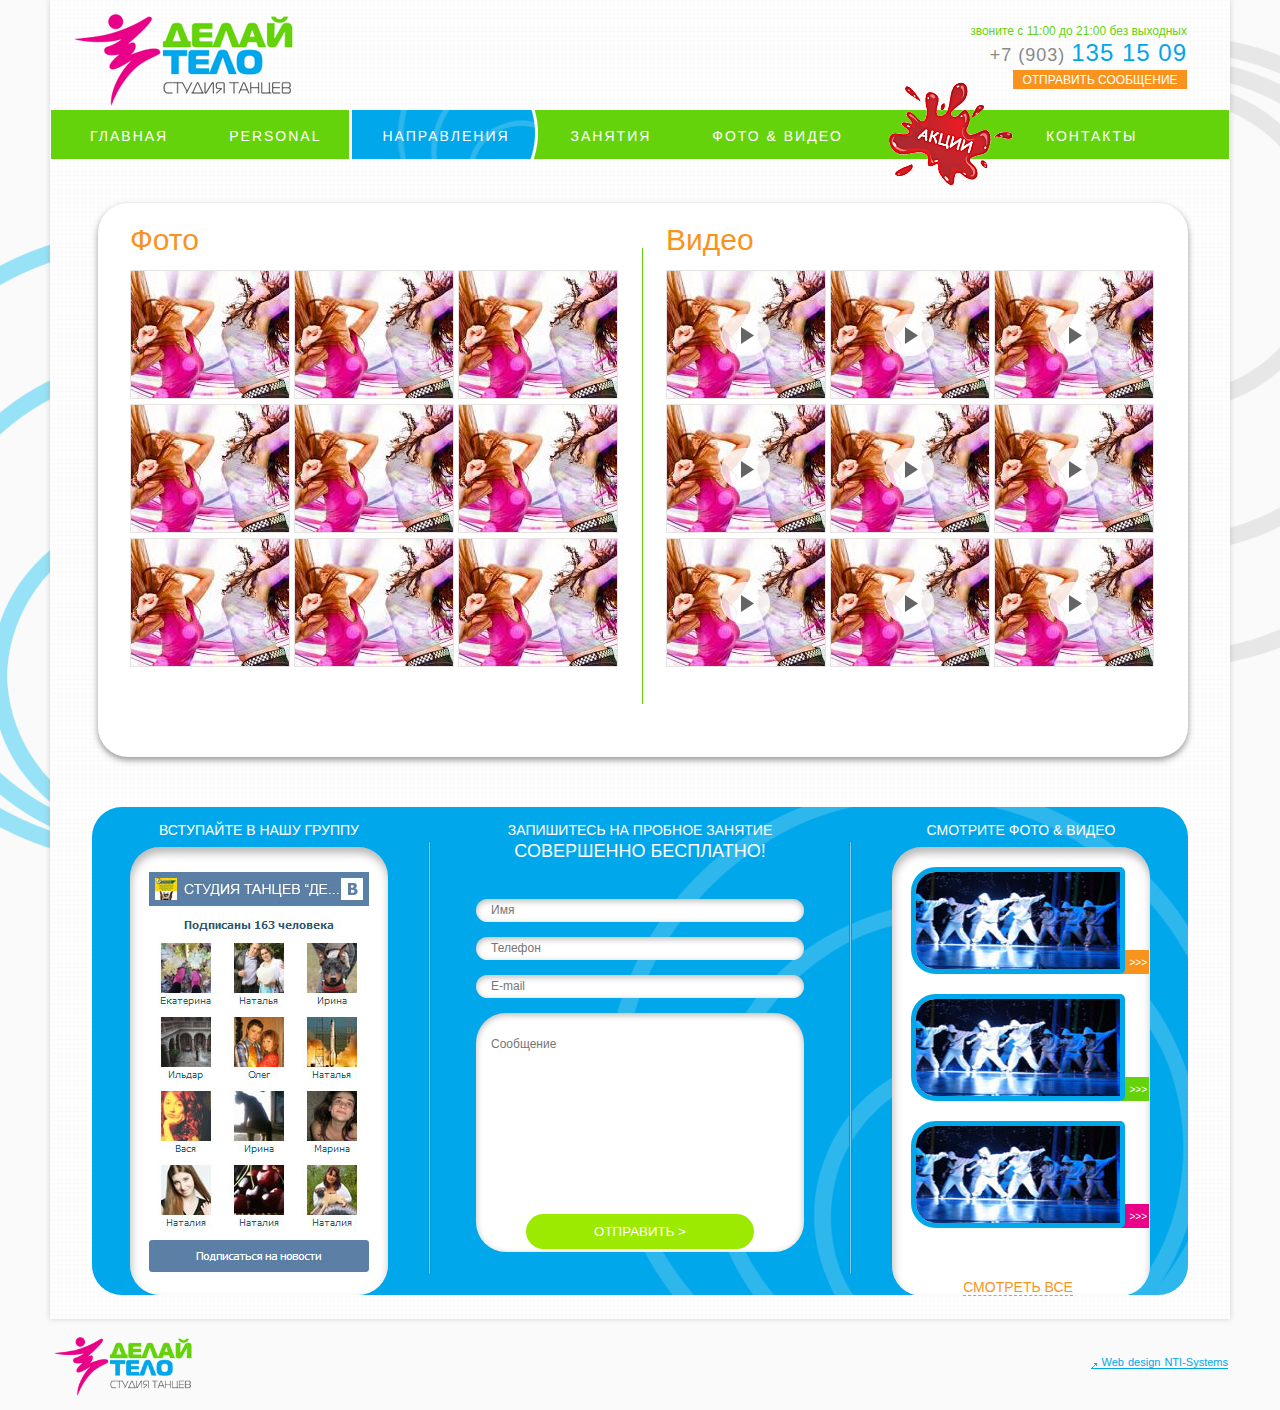
<file: photo-video.html>
<!DOCTYPE html>
<html>
<head>
    <meta charset="utf-8"/>
    <title>Делай тело</title>
    <link rel="stylesheet" href="css/styles.css"/>
    <script src="js/jquery-2.1.0.min.js"></script>
    <script src="js/jquery.main.js"></script>
</head>
<body>
    <div id="wrapper">
        <div class="page">
            <header id="header" role=""banner>
                <div class="holder">
                    <a class="logo" href="#" title="Делай тело. Студия танцев."><img src="images/logo.gif" alt="Делай тело Студия танцев" width="219" height="92"/></a>
                    <div class="contact-block">
                        <div class="info">
                            <p>звоните с 11:00 до 21:00 без выходных</p>
                            <strong class="phone">+7 (903) <mark>135 15 09</mark></strong>
                        </div>
                        <div class="message-form">
                            <span class="opener" href="#">Отправить сообщение</span>
                            <form action="#">
                                <fieldset>
                                    <input type="text" placeholder="ФИО"/>
                                    <input type="email" placeholder="e-mail"/>
                                    <textarea cols="30" rows="10" placeholder="Текст сообщения"></textarea>
                                    <input type="submit" value="Отправить"/>
                                </fieldset>
                            </form>
                        </div>
                    </div>
                </div>
                <nav id="nav" role="navigation">
                    <ul>
                        <li><a href="#">Главная</a></li>
                        <li><a href="#">Personal</a></li>
                        <li class="active"><a href="#">Направления</a></li>
                        <li><a href="#">Занятия</a></li>
                        <li><a href="#">Фото &amp; видео</a></li>
                        <li class="discounts"><a href="#">Акции</a></li>
                        <li><a href="#">Контакты</a></li>
                    </ul>
                </nav>
            </header>
            <main id="main" role="main">
                <section id="content">
                    <div class="media-block">
                        <div class="area">
                            <h1>Фото</h1>
                            <ul>
                                <li>
                                    <a class="fancybox" href="images/img6.jpg"><img src="images/img10.jpg" alt="" width="158" height="127"/></a>
                                </li>
                                <li>
                                    <a class="fancybox" href="images/img6.jpg"><img src="images/img10.jpg" alt="" width="158" height="127"/></a>
                                </li>
                                <li>
                                    <a class="fancybox" href="images/img6.jpg"><img src="images/img10.jpg" alt="" width="158" height="127"/></a>
                                </li>
                                <li>
                                    <a class="fancybox" href="images/img6.jpg"><img src="images/img10.jpg" alt="" width="158" height="127"/></a>
                                </li>
                                <li>
                                    <a class="fancybox" href="images/img6.jpg"><img src="images/img10.jpg" alt="" width="158" height="127"/></a>
                                </li>
                                <li>
                                    <a class="fancybox" href="images/img6.jpg"><img src="images/img10.jpg" alt="" width="158" height="127"/></a>
                                </li>
                                <li>
                                    <a class="fancybox" href="images/img6.jpg"><img src="images/img10.jpg" alt="" width="158" height="127"/></a>
                                </li>
                                <li>
                                    <a class="fancybox" href="images/img6.jpg"><img src="images/img10.jpg" alt="" width="158" height="127"/></a>
                                </li>
                                <li>
                                    <a class="fancybox" href="images/img6.jpg"><img src="images/img10.jpg" alt="" width="158" height="127"/></a>
                                </li>
                            </ul>
                        </div>
                        <div class="area">
                            <h1>Видео</h1>
                            <ul>
                                <li>
                                    <a class="fancybox video iframe" href="http://www.youtube.com/embed/6v2L2UGZJAM"><img src="images/img10.jpg" alt="" width="158" height="127"/></a>
                                </li>
                                <li>
                                    <a class="fancybox video iframe" href="http://www.youtube.com/embed/6v2L2UGZJAM"><img src="images/img10.jpg" alt="" width="158" height="127"/></a>
                                </li>
                                <li>
                                    <a class="fancybox video iframe" href="http://www.youtube.com/embed/6v2L2UGZJAM"><img src="images/img10.jpg" alt="" width="158" height="127"/></a>
                                </li>
                                <li>
                                    <a class="fancybox video iframe" href="http://www.youtube.com/embed/6v2L2UGZJAM"><img src="images/img10.jpg" alt="" width="158" height="127"/></a>
                                </li>
                                <li>
                                    <a class="fancybox video iframe" href="http://www.youtube.com/embed/6v2L2UGZJAM"><img src="images/img10.jpg" alt="" width="158" height="127"/></a>
                                </li>
                                <li>
                                    <a class="fancybox video iframe" href="http://www.youtube.com/embed/6v2L2UGZJAM"><img src="images/img10.jpg" alt="" width="158" height="127"/></a>
                                </li>
                                <li>
                                    <a class="fancybox video iframe" href="http://www.youtube.com/embed/6v2L2UGZJAM"><img src="images/img10.jpg" alt="" width="158" height="127"/></a>
                                </li>
                                <li>
                                    <a class="fancybox video iframe" href="http://www.youtube.com/embed/6v2L2UGZJAM"><img src="images/img10.jpg" alt="" width="158" height="127"/></a>
                                </li>
                                <li>
                                    <a class="fancybox video iframe" href="http://www.youtube.com/embed/6v2L2UGZJAM"><img src="images/img10.jpg" alt="" width="158" height="127"/></a>
                                </li>
                            </ul>
                        </div>
                    </div>
                </section>
            </main>
            <aside class="widgets">
                <div class="holder">
                    <section class="column alignleft">
                        <h3>Вступайте в нашу группу</h3>
                        <div class="box">
                            <div class="social-plugin">
                                <img src="images/img-plugin-vk.jpg" alt="VK" width="220" height="400"/>
                            </div>
                        </div>
                    </section>
                    <section class="column alignright">
                        <h3>Смотрите фото &amp; видео</h3>
                        <div class="box">
                            <div class="media">
                                <ul class="media-list">
                                    <li class="item">
                                        <div class="photo-container">
                                            <div class="slideshow">
                                                <a href="images/img1.jpg" class="fancybox"><img src="images/img1.jpg" alt="Фото" width="204" height="97"/></a>
                                                <a href="images/img1.jpg" class="fancybox"><img src="images/img1.jpg" alt="Фото" width="204" height="97"/></a>
                                                <a href="images/img1.jpg" class="fancybox"><img src="images/img1.jpg" alt="Фото" width="204" height="97"/></a>
                                            </div>
                                        </div>
                                        <a class="btn-more" href="#">&gt;&gt;&gt;</a>
                                    </li>
                                    <li class="item">
                                        <div class="photo-container">
                                            <div class="slideshow">
                                                <a href="http://www.youtube.com/embed/6v2L2UGZJAM" class="iframe fancybox"><img src="images/img1.jpg" alt="Фото" width="204" height="97"/></a>
                                                <a href="http://www.youtube.com/embed/6v2L2UGZJAM" class="iframe fancybox"><img src="images/img1.jpg" alt="Фото" width="204" height="97"/></a>
                                                <a href="http://www.youtube.com/embed/6v2L2UGZJAM" class="iframe fancybox"><img src="images/img1.jpg" alt="Фото" width="204" height="97"/></a>
                                            </div>
                                        </div>
                                        <a class="btn-more green" href="#">&gt;&gt;&gt;</a>
                                    </li>
                                    <li class="item">
                                        <div class="photo-container">
                                            <div class="slideshow">
                                                <a href="images/img1.jpg" class="fancybox"><img src="images/img1.jpg" alt="Фото" width="204" height="97"/></a>
                                                <a href="images/img1.jpg" class="fancybox"><img src="images/img1.jpg" alt="Фото" width="204" height="97"/></a>
                                                <a href="images/img1.jpg" class="fancybox"><img src="images/img1.jpg" alt="Фото" width="204" height="97"/></a>
                                            </div>
                                        </div>
                                        <a class="btn-more pink" href="#">&gt;&gt;&gt;</a>
                                    </li>
                                </ul>
                                <a class="watch-all" href="#">Смотреть все</a>
                            </div>
                        </div>
                    </section>
                    <section class="column-wide">
                        <h3>Запишитесь на пробное занятие <br/> <strong>Совершенно бесплатно!</strong></h3>
                        <div class="request-form">
                            <form action="#">
                                <input type="text" placeholder="Имя"/>
                                <input type="text" placeholder="Телефон"/>
                                <input type="email" placeholder="E-mail"/>
                                <div class="box">
                                    <textarea cols="30" rows="10" placeholder="Сообщение"></textarea>
                                    <input type="submit" value="Отправить &gt;"/>
                                </div>
                            </form>
                        </div>
                    </section>
                </div>
            </aside>
        </div>
        <footer id="footer" role="complementary">
            <a class="produced" href="#">Web design NTI-Systems</a>
            <a class="logo-small" href="#" title="Делай тело. Студия танцев."><img src="images/logo.gif" alt="Делай тело. Студия танцев." width="138" height="59"/></a>
        </footer>
    </div>
</body>
</html>
</file>
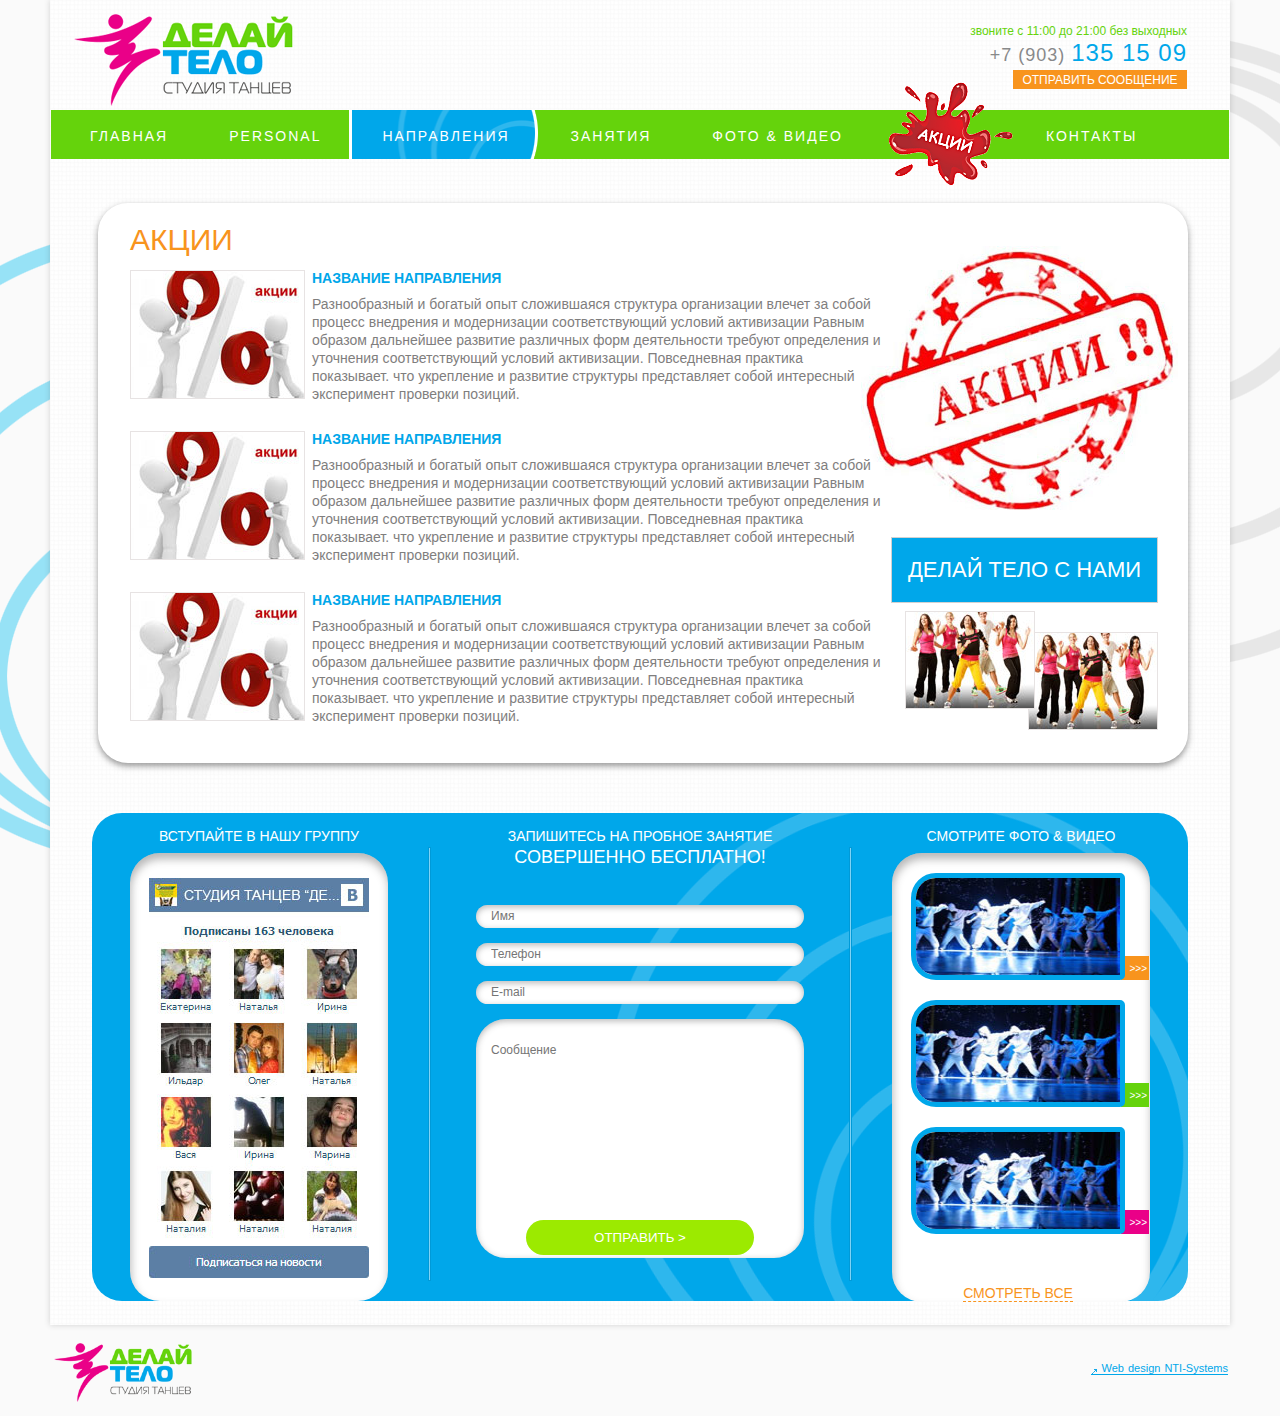
<file: promo.html>
<!DOCTYPE html>
<html>
<head>
    <meta charset="utf-8"/>
    <title>Делай тело</title>
    <link rel="stylesheet" href="css/styles.css"/>
    <script src="js/jquery-2.1.0.min.js"></script>
    <script src="js/jquery.main.js"></script>
</head>
<body>
    <div id="wrapper">
        <div class="page">
            <header id="header" role=""banner>
                <div class="holder">
                    <a class="logo" href="#" title="Делай тело. Студия танцев."><img src="images/logo.gif" alt="Делай тело Студия танцев" width="219" height="92"/></a>
                    <div class="contact-block">
                        <div class="info">
                            <p>звоните с 11:00 до 21:00 без выходных</p>
                            <strong class="phone">+7 (903) <mark>135 15 09</mark></strong>
                        </div>
                        <div class="message-form">
                            <span class="opener" href="#">Отправить сообщение</span>
                            <form action="#">
                                <fieldset>
                                    <input type="text" placeholder="ФИО"/>
                                    <input type="email" placeholder="e-mail"/>
                                    <textarea cols="30" rows="10" placeholder="Текст сообщения"></textarea>
                                    <input type="submit" value="Отправить"/>
                                </fieldset>
                            </form>
                        </div>
                    </div>
                </div>
                <nav id="nav" role="navigation">
                    <ul>
                        <li><a href="#">Главная</a></li>
                        <li><a href="#">Personal</a></li>
                        <li class="active"><a href="#">Направления</a></li>
                        <li><a href="#">Занятия</a></li>
                        <li><a href="#">Фото &amp; видео</a></li>
                        <li class="discounts"><a href="#">Акции</a></li>
                        <li><a href="#">Контакты</a></li>
                    </ul>
                </nav>
            </header>
            <main id="main" role="main">
                <section id="content">
                    <aside class="photo-column-right">
                        <div class="row">
                            <div class="img-promo"><img src="images/img-promo.jpg" alt="Акции" width="317" height="270"/></div>
                        </div>
                        <div class="row">
                            <span class="promo-slogan-blue"><a href="#">Делай тело с нами</a></span>
                        </div>
                        <div class="row indent3">
                            <img src="images/img8.jpg" alt="Описание картинки" width="128" height="96" class="alignright"/>
                            <img src="images/img8.jpg" alt="Описание картинки" width="128" height="96" class="alignleft "/>
                        </div>
                    </aside>
                    <h1>АКЦИИ</h1>
                    <article class="promo">
                        <a href="#"><img class="alignleft" src="images/img9.jpg" alt="Название направления"/></a>
                        <div class="entry">
                            <h2><a href="#">Название направления</a></h2>
                            <p>Разнообразный и богатый опыт сложившаяся структура организации влечет за собой
                                процесс внедрения и модернизации соответствующий условий активизации Равным
                                образом дальнейшее развитие различных форм деятельности требуют определения и
                                уточнения соответствующий условий активизации. Повседневная практика показывает.
                                что укрепление и развитие структуры представляет собой интересный эксперимент
                                проверки позиций.
                            </p>
                        </div>
                    </article>
                    <article class="promo">
                        <a href="#"><img class="alignleft" src="images/img9.jpg" alt="Название направления"/></a>
                        <div class="entry">
                            <h2><a href="#">Название направления</a></h2>
                            <p>Разнообразный и богатый опыт сложившаяся структура организации влечет за собой
                                процесс внедрения и модернизации соответствующий условий активизации Равным
                                образом дальнейшее развитие различных форм деятельности требуют определения и
                                уточнения соответствующий условий активизации. Повседневная практика показывает.
                                что укрепление и развитие структуры представляет собой интересный эксперимент
                                проверки позиций.
                            </p>
                        </div>
                    </article>
                    <article class="promo">
                        <a href="#"><img class="alignleft" src="images/img9.jpg" alt="Название направления"/></a>
                        <div class="entry">
                            <h2><a href="#">Название направления</a></h2>
                            <p>Разнообразный и богатый опыт сложившаяся структура организации влечет за собой
                                процесс внедрения и модернизации соответствующий условий активизации Равным
                                образом дальнейшее развитие различных форм деятельности требуют определения и
                                уточнения соответствующий условий активизации. Повседневная практика показывает.
                                что укрепление и развитие структуры представляет собой интересный эксперимент
                                проверки позиций.
                            </p>
                        </div>
                    </article>
                </section>
            </main>
            <aside class="widgets">
                <div class="holder">
                    <section class="column alignleft">
                        <h3>Вступайте в нашу группу</h3>
                        <div class="box">
                            <div class="social-plugin">
                                <img src="images/img-plugin-vk.jpg" alt="VK" width="220" height="400"/>
                            </div>
                        </div>
                    </section>
                    <section class="column alignright">
                        <h3>Смотрите фото &amp; видео</h3>
                        <div class="box">
                            <div class="media">
                                <ul class="media-list">
                                    <li class="item">
                                        <div class="photo-container">
                                            <div class="slideshow">
                                                <a href="images/img1.jpg" class="fancybox"><img src="images/img1.jpg" alt="Фото" width="204" height="97"/></a>
                                                <a href="images/img1.jpg" class="fancybox"><img src="images/img1.jpg" alt="Фото" width="204" height="97"/></a>
                                                <a href="images/img1.jpg" class="fancybox"><img src="images/img1.jpg" alt="Фото" width="204" height="97"/></a>
                                            </div>
                                        </div>
                                        <a class="btn-more" href="#">&gt;&gt;&gt;</a>
                                    </li>
                                    <li class="item">
                                        <div class="photo-container">
                                            <div class="slideshow">
                                                <a href="http://www.youtube.com/embed/6v2L2UGZJAM" class="iframe fancybox"><img src="images/img1.jpg" alt="Фото" width="204" height="97"/></a>
                                                <a href="http://www.youtube.com/embed/6v2L2UGZJAM" class="iframe fancybox"><img src="images/img1.jpg" alt="Фото" width="204" height="97"/></a>
                                                <a href="http://www.youtube.com/embed/6v2L2UGZJAM" class="iframe fancybox"><img src="images/img1.jpg" alt="Фото" width="204" height="97"/></a>
                                            </div>
                                        </div>
                                        <a class="btn-more green" href="#">&gt;&gt;&gt;</a>
                                    </li>
                                    <li class="item">
                                        <div class="photo-container">
                                            <div class="slideshow">
                                                <a href="images/img1.jpg" class="fancybox"><img src="images/img1.jpg" alt="Фото" width="204" height="97"/></a>
                                                <a href="images/img1.jpg" class="fancybox"><img src="images/img1.jpg" alt="Фото" width="204" height="97"/></a>
                                                <a href="images/img1.jpg" class="fancybox"><img src="images/img1.jpg" alt="Фото" width="204" height="97"/></a>
                                            </div>
                                        </div>
                                        <a class="btn-more pink" href="#">&gt;&gt;&gt;</a>
                                    </li>
                                </ul>
                                <a class="watch-all" href="#">Смотреть все</a>
                            </div>
                        </div>
                    </section>
                    <section class="column-wide">
                        <h3>Запишитесь на пробное занятие <br/> <strong>Совершенно бесплатно!</strong></h3>
                        <div class="request-form">
                            <form action="#">
                                <input type="text" placeholder="Имя"/>
                                <input type="text" placeholder="Телефон"/>
                                <input type="email" placeholder="E-mail"/>
                                <div class="box">
                                    <textarea cols="30" rows="10" placeholder="Сообщение"></textarea>
                                    <input type="submit" value="Отправить &gt;"/>
                                </div>
                            </form>
                        </div>
                    </section>
                </div>
            </aside>
        </div>
        <footer id="footer" role="complementary">
            <a class="produced" href="#">Web design NTI-Systems</a>
            <a class="logo-small" href="#" title="Делай тело. Студия танцев."><img src="images/logo.gif" alt="Делай тело. Студия танцев." width="138" height="59"/></a>
        </footer>
    </div>
</body>
</html>
</file>
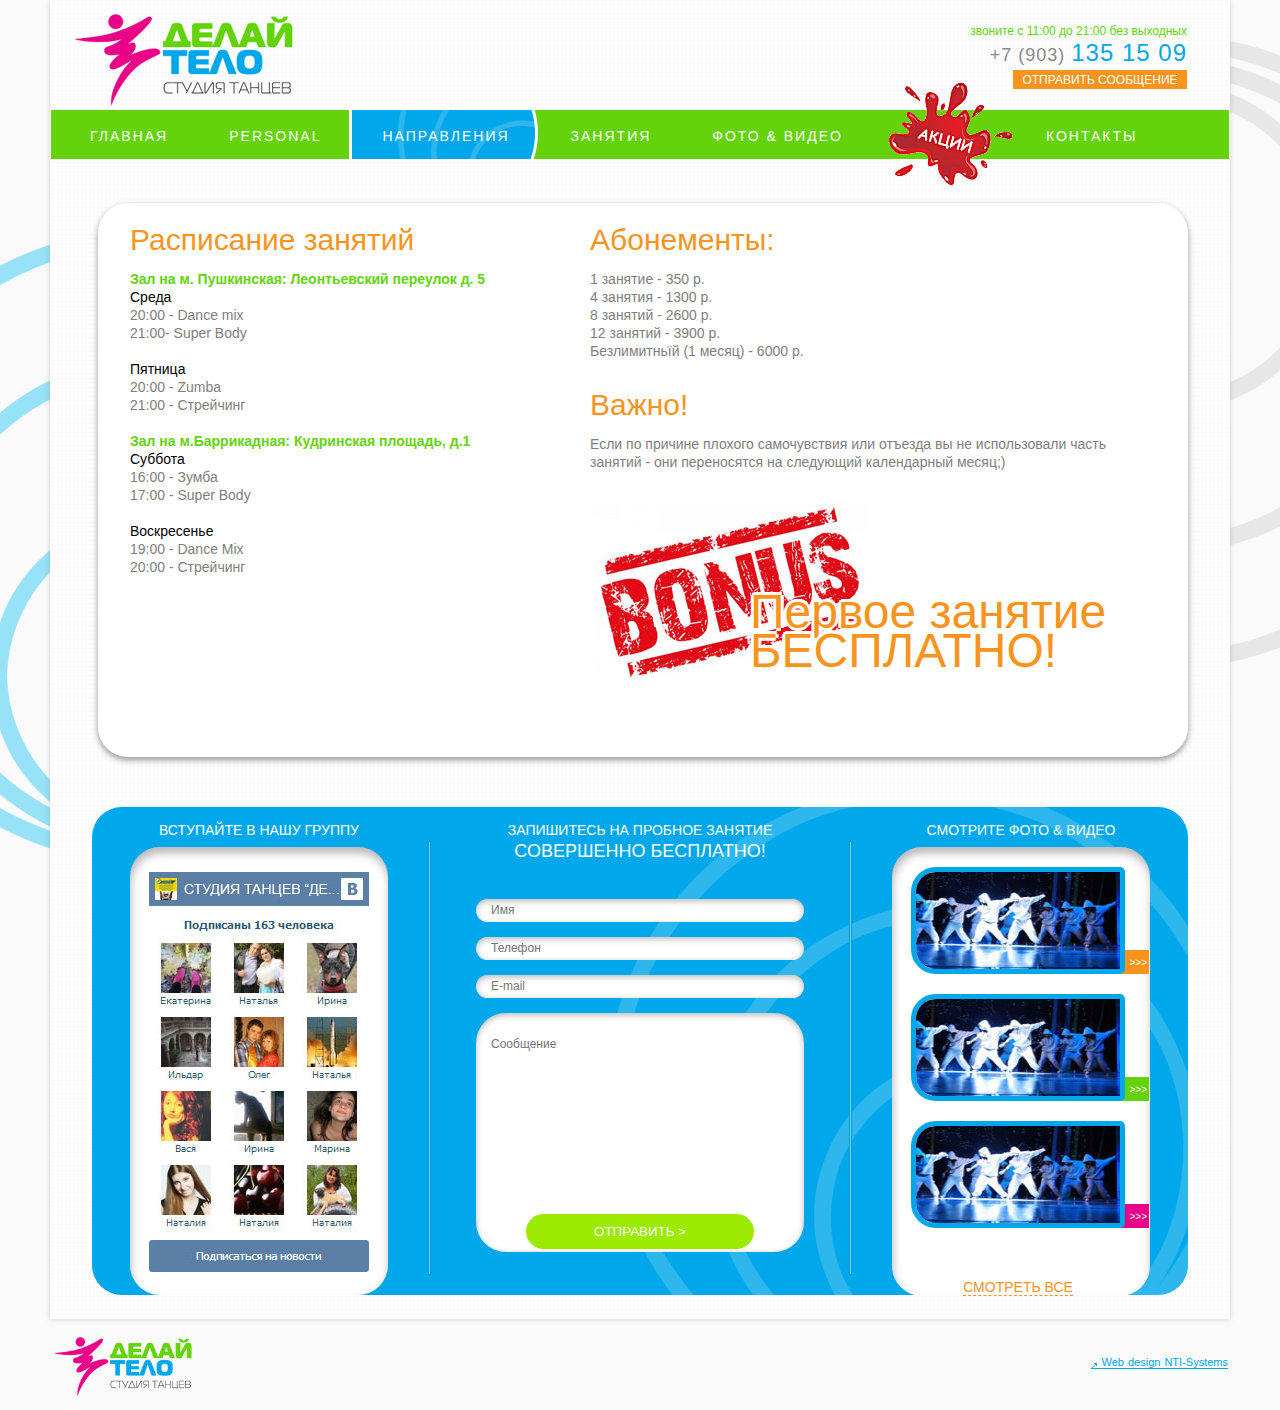
<file: schedule.html>
<!DOCTYPE html>
<html>
<head>
    <meta charset="utf-8"/>
    <title>Делай тело</title>
    <link rel="stylesheet" href="css/styles.css"/>
    <script src="js/jquery-2.1.0.min.js"></script>
    <script src="js/jquery.main.js"></script>
</head>
<body>
    <div id="wrapper">
        <div class="page">
            <header id="header" role=""banner>
                <div class="holder">
                    <a class="logo" href="#" title="Делай тело. Студия танцев."><img src="images/logo.gif" alt="Делай тело Студия танцев" width="219" height="92"/></a>
                    <div class="contact-block">
                        <div class="info">
                            <p>звоните с 11:00 до 21:00 без выходных</p>
                            <strong class="phone">+7 (903) <mark>135 15 09</mark></strong>
                        </div>
                        <div class="message-form">
                            <span class="opener" href="#">Отправить сообщение</span>
                            <form action="#">
                                <fieldset>
                                    <input type="text" placeholder="ФИО"/>
                                    <input type="email" placeholder="e-mail"/>
                                    <textarea cols="30" rows="10" placeholder="Текст сообщения"></textarea>
                                    <input type="submit" value="Отправить"/>
                                </fieldset>
                            </form>
                        </div>
                    </div>
                </div>
                <nav id="nav" role="navigation">
                    <ul>
                        <li><a href="#">Главная</a></li>
                        <li><a href="#">Personal</a></li>
                        <li class="active"><a href="#">Направления</a></li>
                        <li><a href="#">Занятия</a></li>
                        <li><a href="#">Фото &amp; видео</a></li>
                        <li class="discounts"><a href="#">Акции</a></li>
                        <li><a href="#">Контакты</a></li>
                    </ul>
                </nav>
            </header>
            <main id="main" role="main">
                <section id="content">
                    <div class="schedule">
                        <div class="area">
                            <h1>Расписание занятий</h1>
                            <div class="classes">
                                <strong class="green place">Зал на м. Пушкинская: Леонтьевский переулок д. 5</strong>
                                <div class="info">
                                    <span class="day">Среда</span>
                                    <p>20:00 - Dance mix</p>
                                    <p>21:00- Super Body</p>
                                </div>
                                <div class="info">
                                    <span class="day">Пятница</span>
                                    <p>20:00 - Zumba</p>
                                    <p>21:00 - Стрейчинг</p>
                                </div>
                                <strong class="green place">Зал на м.Баррикадная: Кудринская площадь, д.1</strong>
                                <div class="info">
                                    <span class="day">Суббота</span>
                                    <p>16:00 - Зумба</p>
                                    <p>17:00 - Super Body</p>
                                </div>
                                <div class="info">
                                    <span class="day">Воскресенье</span>
                                    <p>19:00 - Dance Mix</p>
                                    <p>20:00 - Стрейчинг</p>
                                </div>
                            </div>
                        </div>
                        <div class="area">
                            <h2>Абонементы:</h2>
                            <div class="price">
                                <div class="info">
                                    <p>1 занятие - 350 р.</p>
                                    <p>4 занятия - 1300 р.</p>
                                    <p>8 занятий - 2600 р.</p>
                                    <p>12 занятий - 3900 р.</p>
                                    <p>Безлимитньїй (1 месяц) - 6000 p.</p>
                                </div>
                            </div>
                            <h2>Важно!</h2>
                            <p>Если по причине плохого самочувствия или отъезда вы не использовали часть занятий - они переносятся на следующий календарный месяц;)</p>
                            <div class="bonus">
                                <img src="images/img-bonus.jpg" alt="Бонус" width="275" height="183"/>
                                <strong class="caption">Первое занятие <br/> БЕСПЛАТНО!</strong>
                            </div>
                        </div>
                    </div>
                </section>
            </main>
            <aside class="widgets">
                <div class="holder">
                    <section class="column alignleft">
                        <h3>Вступайте в нашу группу</h3>
                        <div class="box">
                            <div class="social-plugin">
                                <img src="images/img-plugin-vk.jpg" alt="VK" width="220" height="400"/>
                            </div>
                        </div>
                    </section>
                    <section class="column alignright">
                        <h3>Смотрите фото &amp; видео</h3>
                        <div class="box">
                            <div class="media">
                                <ul class="media-list">
                                    <li class="item">
                                        <div class="photo-container">
                                            <div class="slideshow">
                                                <a href="images/img1.jpg" class="fancybox"><img src="images/img1.jpg" alt="Фото" width="204" height="97"/></a>
                                                <a href="images/img1.jpg" class="fancybox"><img src="images/img1.jpg" alt="Фото" width="204" height="97"/></a>
                                                <a href="images/img1.jpg" class="fancybox"><img src="images/img1.jpg" alt="Фото" width="204" height="97"/></a>
                                            </div>
                                        </div>
                                        <a class="btn-more" href="#">&gt;&gt;&gt;</a>
                                    </li>
                                    <li class="item">
                                        <div class="photo-container">
                                            <div class="slideshow">
                                                <a href="http://www.youtube.com/embed/6v2L2UGZJAM" class="iframe fancybox"><img src="images/img1.jpg" alt="Фото" width="204" height="97"/></a>
                                                <a href="http://www.youtube.com/embed/6v2L2UGZJAM" class="iframe fancybox"><img src="images/img1.jpg" alt="Фото" width="204" height="97"/></a>
                                                <a href="http://www.youtube.com/embed/6v2L2UGZJAM" class="iframe fancybox"><img src="images/img1.jpg" alt="Фото" width="204" height="97"/></a>
                                            </div>
                                        </div>
                                        <a class="btn-more green" href="#">&gt;&gt;&gt;</a>
                                    </li>
                                    <li class="item">
                                        <div class="photo-container">
                                            <div class="slideshow">
                                                <a href="images/img1.jpg" class="fancybox"><img src="images/img1.jpg" alt="Фото" width="204" height="97"/></a>
                                                <a href="images/img1.jpg" class="fancybox"><img src="images/img1.jpg" alt="Фото" width="204" height="97"/></a>
                                                <a href="images/img1.jpg" class="fancybox"><img src="images/img1.jpg" alt="Фото" width="204" height="97"/></a>
                                            </div>
                                        </div>
                                        <a class="btn-more pink" href="#">&gt;&gt;&gt;</a>
                                    </li>
                                </ul>
                                <a class="watch-all" href="#">Смотреть все</a>
                            </div>
                        </div>
                    </section>
                    <section class="column-wide">
                        <h3>Запишитесь на пробное занятие <br/> <strong>Совершенно бесплатно!</strong></h3>
                        <div class="request-form">
                            <form action="#">
                                <input type="text" placeholder="Имя"/>
                                <input type="text" placeholder="Телефон"/>
                                <input type="email" placeholder="E-mail"/>
                                <div class="box">
                                    <textarea cols="30" rows="10" placeholder="Сообщение"></textarea>
                                    <input type="submit" value="Отправить &gt;"/>
                                </div>
                            </form>
                        </div>
                    </section>
                </div>
            </aside>
        </div>
        <footer id="footer" role="complementary">
            <a class="produced" href="#">Web design NTI-Systems</a>
            <a class="logo-small" href="#" title="Делай тело. Студия танцев."><img src="images/logo.gif" alt="Делай тело. Студия танцев." width="138" height="59"/></a>
        </footer>
    </div>
</body>
</html>
</file>
<file: css/styles.css>
@font-face {
    font-family: 'AnastasiaScriptRegular';
    src: url('../fonts/anastasiascript.eot');
    src: url('../fonts/anastasiascript.eot') format('embedded-opentype'),
    url('../fonts/anastasiascript.woff') format('woff'),
    url('../fonts/anastasiascript.ttf') format('truetype'),
    url('../fonts/anastasiascript.svg#AnastasiaScriptRegular') format('svg');
}

/* http://meyerweb.com/eric/tools/css/reset/
   v2.0 | 20110126
   License: none (public domain)
*/

html, body, div, span, applet, object, iframe,
h1, h2, h3, h4, h5, h6, p, blockquote, pre,
a, abbr, acronym, address, big, cite, code,
del, dfn, em, img, ins, kbd, q, s, samp,
small, strike, strong, sub, sup, tt, var,
b, u, i, center,
dl, dt, dd, ol, ul, li,
fieldset, form, label, legend,
table, caption, tbody, tfoot, thead, tr, th, td,
article, aside, canvas, details, embed,
figure, figcaption, footer, header, hgroup,
menu, nav, output, ruby, section, summary,
time, mark, audio, video {
    margin: 0;
    padding: 0;
    border: 0;
    font-size: 100%;
    font: inherit;
    vertical-align: baseline;
}
/* HTML5 display-role reset for older browsers */
article, aside, details, figcaption, figure,
footer, header, hgroup, menu, nav, section {
    display: block;
}
body {
    line-height: 1;
}
ol, ul {
    list-style: none;
}
blockquote, q {
    quotes: none;
}
blockquote:before, blockquote:after,
q:before, q:after {
    content: '';
    content: none;
}
table {
    border-collapse: collapse;
    border-spacing: 0;
}

main {
    display: block;
}
body {
    background: #fafafa url(../images/bg-circles.gif) no-repeat 50% 35px;
    font: 14px/18px Arial, Helvetica, sans-serif;
    min-width: 1180px;
    color: #7f7e7e;
}

a {
    color: #00a7ea;
    text-decoration: none;
}

a:hover {
    text-decoration: underline;
}

#wrapper {
    margin: 0 auto;
    width: 1180px;
}

.page {
    background: url(../images/bg-page.gif) repeat;
    margin: 0 0 18px;
    padding: 0 0 24px;
    -webkit-box-shadow: 0px 0px 6px 0px rgba(50, 50, 50, 0.2);
    -moz-box-shadow:    0px 0px 6px 0px rgba(50, 50, 50, 0.2);
    box-shadow:         0px 0px 6px 0px rgba(50, 50, 50, 0.2);
}

#header {
    padding: 14px 1px 44px;
}
#header .holder:after,
#footer:after,
.message-form:after,
#nav ul:after,
.intro:after,
.widgets .holder:after,
.media-list:after,
#content:after,
.row:after,
.address:after {
    display: block;
    content: '';
    clear: both;
}

#header .holder {
    padding: 0 42px 0 23px;
}
.logo {
    float: left;
}

.contact-block {
    float: right;
    padding: 9px 0 0;
}

.contact-block .info {
    text-align: right;
    color: #65d30c;
    font-size: 12px;
    line-height: 16px;
}

.contact-block .phone {
    font-size: 18px;
    line-height: 30px;
    color: #88898a;
    display: inline-block;
    vertical-align: top;
    letter-spacing: 1px;
}

.contact-block .phone mark {
    font-size: 24px;
    line-height: 28px;
    color: #00a7ea;
    background: none;
}

.message-form {
    width: 174px;
    margin: 0 0 0 auto;
    padding: 0 0 1px;
    position: relative;
}

.message-form .opener {
    display: block;
    text-transform: uppercase;
    text-align: center;
    color: #fff;
    font-size: 12px;
    line-height: 18px;
    background: #f8941d;
    padding: 1px 0 0;
    cursor: pointer;
}

.message-form form {
    display: none;
    position: absolute;
    left: 0;
    right: 0;
    top: 100%;
    background: #f8941d;
    padding: 12px 10px 5px 8px;
}
.message-form input[type=text],
.message-form input[type=email],
.message-form textarea {
    font: 12px Arial, Helvetica, sans-serif;
    padding: 8px 8px 7px;
    width: 138px;
    color: #828282;
    border: 1px solid #d77f16;
    display: block;
    margin: 0 0 3px;
}

.message-form textarea {
    padding-top: 6px;
    height: 92px;
    overflow: visible;
    resize: none;
    margin: 0 0 10px;
}
.message-form input[type=submit] {
    display: block;
    padding: 7px 0 5px;
    margin: 0 0 3px;
    text-align: center;
    color: #fff;
    width: 156px;
    border: 1px solid #fff;
    background: #65d30c;
    text-transform: uppercase;
    font: 12px/18px Arial, Helvetica, sans-serif;
    cursor: pointer;
}

#nav {
    background: #65d30c;
    text-transform: uppercase;
    letter-spacing: 2px;
    font-size: 14px;
}

#nav ul {
    padding: 0 0 0 6px;
}

#nav li {
    float: left;
}

#nav a {
    color: #fff;
    float: left;
    padding: 17px 28px 14px 33px;
}

#nav .active a {
    border-left: 3px solid #fff;
    padding-left: 30px;
    background: url(../images/bg-nav-active.png) no-repeat 100% 0;
}
#nav .discounts a {
    width: 124px;
    height: 104px;
    text-indent: -9999px;
    margin: -28px 0 -28px 18px;
    padding: 0 !important;
    border: 0 !important;
    background: url(../images/text-discount.png) no-repeat !important;
}

#main {
    padding: 0 42px 0 48px;
}
.icons {
    position: relative;
    width: 400px;
    height: 600px;
    font-size: 24px;
}

.icons li {
    position: absolute;
    width: 276px;
    display: table;
}

.icons li:after {
    position: absolute;
    left: 95px;
    width: 182px;
    top: 50%;
    content: '';
    height: 1px;
}
.icons li .ico {
    text-align: center;
    display: table-cell;
    vertical-align: middle;
    width: 94px;
    height: 94px;
    -webkit-border-radius: 47px;
    -moz-border-radius: 47px;
    border-radius: 47px;
}
.icons li .link {
    display: table-cell;
    padding: 0 0 0 6px;
    letter-spacing: 1px;
}
.icons li .link a {
    float: left;
    margin: 64px 0 0;
}
.icons li.blue {
    top: 7px;
    left: 83px;
}
.icons li.pink {
    top: 158px;
    left: 0;
}
.icons li.green {
    top: 309px;
    left: 40px;
}
.icons li.orange {
    top: 461px;
    left: 20px;
}
.icons li.blue .ico,
.icons li.blue:after {background: #00a7ea;}
.icons li.blue .link a {color: #00a7ea;}

.icons li.pink .ico,
.icons li.pink:after {background: #ea0088;}
.icons li.pink .link a {color: #ea0088;}

.icons li.green .ico,
.icons li.green:after {background: #9cea00;}
.icons li.green .link a {color: #9cea00;}

.icons li.orange .ico,
.icons li.orange:after {background: #f8941d;}
.icons li.orange .link a {color: #f8941d;}

.trainer {
    float: right;
    width: 748px;
}
.trainer .photo {
    padding: 43px 0 0;
    float: left;
}
.trainer .photo img {
    display: block;
}
.trainer .greeting {
    float: right;
    width: 382px;
    padding: 21px 12px 14px 14px;
    -webkit-box-shadow: 0px 3px 6px 0px rgba(50, 50, 50, 0.5);
    -moz-box-shadow:    0px 3px 6px 0px rgba(50, 50, 50, 0.5);
    box-shadow:         0px 3px 6px 0px rgba(50, 50, 50, 0.5);
    -webkit-border-radius: 30px;
    -moz-border-radius: 30px;
    border-radius: 30px;
    position: relative;
}
.trainer .greeting:after {
    content: '';
    position: absolute;
    left: -97px;
    top: 52px;
    width: 102px;
    height: 42px;
    background: url(../images/bg-corner.png) no-repeat;
}
.trainer .greeting .content {
    padding: 0 0 9px 5px;
    border-bottom: 1px solid #dad9d9;
    color: #7f7e7e;
    font-style: italic;
    margin: 0 0 13px;
}
.trainer .greeting h1 {
    font: 30px/32px AnastasiaScriptRegular, Arial, Helvetica, sans-serif;
    color: #f8941d;
    margin: 0 0 14px;
}

.trainer .greeting p {
    margin: 0 0 18px;
}

.trainer .slogan {
    text-align: right;
    text-transform: uppercase;
    color: #fff;
    padding: 0 7px 0 0;
}
.trainer .slogan .line {
    display: block;
    overflow: hidden;
    margin: 0 0 3px;
}
.trainer .slogan .line span {
    float: right;
}
.trainer .slogan .line1 span {
    font-size: 18px;
    line-height: 13px;
    background: #0c2f67;
    padding: 7px 0 0;
    margin: 0 -3px 0 0;
    letter-spacing: 4px;
    min-width: 147px;
}

.trainer .slogan .line2 span {
    font-size: 36px;
    line-height: 16px;
    background: #f8941d;
    padding: 19px 0px 3px 0;
    margin: 0 -12px 0 0;
    letter-spacing: 8px;
    min-width: 180px;
}

.trainer .slogan .line3 span {
    font-size: 40px;
    line-height: 18px;
    background: #65d30c;
    padding: 19px 0px 3px 0;
    margin: 0 -5px 0 0;
    letter-spacing: 0;
    min-width: 195px;
}
.widgets {
    background: #00a7ea url(../images/bg-circles-blue.png) no-repeat 100% 0;
    -webkit-border-radius: 30px;
    -moz-border-radius: 30px;
    border-radius: 30px;
    height: 474px;
    padding: 14px 38px 0;
    margin: 0 42px;
    color: #fff;
    position: relative;
}
.widgets:after,
.widgets:before {
    position: absolute;
    content: '';
    width: 1px;
    border: 1px solid #009ad8;
    background: #80d3f5;
    top: 34px;
    bottom: 20px;
    left: 336px;
}
.widgets:before {
    left: auto;
    right: 336px;
}
.column {
    width: 258px;
}
.widgets h3,
.widgets h2{
    font-size: 14px;
    line-height: 18px;
    margin: 0 0 8px;
    text-transform: uppercase;
}
.widgets h3 {
    text-align: center;
}
.widgets h3 strong {
    text-transform: uppercase;
    font-size: 18px;
    line-height: 24px;
}
.box {
    background: #fff;
    padding: 20px 10px 3px;
    -webkit-border-radius: 30px;
    -moz-border-radius: 30px;
    border-radius: 30px;
    -webkit-box-shadow: inset 0px 2px 6px 0px rgba(50, 50, 50, 0.35);
    -moz-box-shadow:    inset 0px 2px 6px 0px rgba(50, 50, 50, 0.35);
    box-shadow:         inset 0px 2px 6px 0px rgba(50, 50, 50, 0.35);
}
.column .box {
    -webkit-box-shadow: inset 1px 6px 8px 0px rgba(50, 50, 50, 0.35);
    -moz-box-shadow:    inset 1px 6px 8px 0px rgba(50, 50, 50, 0.35);
    box-shadow:         inset 1px 6px 8px 0px rgba(50, 50, 50, 0.35);
    min-height: 428px;
    padding: 20px 19px 0;
}
.box .social-plugin {
    padding: 5px 0 0;
}
.media {
    width: 214px;
    text-align: center;
}
.media-list {
    padding: 0 0 30px;
}
.media-list .item {
    margin: 0 0 20px;
    position: relative;
}
.media-list .photo-container {
    border: 5px solid #00a7ea;
    -webkit-border-top-right-radius: 5px;
    -webkit-border-bottom-right-radius: 5px;
    -webkit-border-top-left-radius: 25px;
    -webkit-border-bottom-left-radius: 25px;

    -moz-border-radius-topright: 5px;
    -moz-border-radius-bottomright: 5px;
    -moz-border-radius-topleft: 25px;
    -moz-border-radius-bottomleft: 25px;

    border-top-right-radius: 5px;
    border-bottom-right-radius: 5px;
    border-top-left-radius: 25px;
    border-bottom-left-radius: 25px;

    overflow: hidden;
    position: relative;
    z-index: 2;
}
.media-list .photo-container img {
    vertical-align: top;
}
.media-list .slideshow {
    width: 204px;
    height: 97px;
    overflow: hidden;
    position: relative;
}
.media-list .btn-more {
    position: absolute;
    width: 26px;
    height: 16px;
    padding: 4px 2px 4px 0;
    color: #fff;
    right: -24px;
    bottom: 0;
    z-index: 1;
    background: #f8941d;
    font-size: 10px;
    text-align: right;
}
.media-list .btn-more.green {
    background: #65d30c;
}
.media-list .btn-more.pink {
    background: #ea0088;
}
.media-list .btn-more:hover {
    text-decoration: none;
}
.watch-all {
    font-size: 14px;
    line-height: 18px;
    color: #f8941d;
    text-transform: uppercase;
    border-bottom: 1px dashed #f8941d;
}
.watch-all:hover {
    text-decoration: none;
    border-bottom-color: transparent;
}
.column-wide {
    overflow: hidden;
    width: 328px;
    margin: 0 auto;
}
.request-form {
    padding: 28px 0 0;
}
.request-form input[type=text],
.request-form input[type=email],
.request-form textarea {
    display: block;
    background: #fff;
    width: 298px;
    border: 0;
    margin: 0 0 15px;
    -webkit-border-radius: 12px;
    -moz-border-radius: 12px;
    border-radius: 12px;

    font: 12px/15px Arial, Helvetica, sans-serif;
    padding: 4px 15px;
    color: #bbb;
    outline: none;
}
.request-form input[type=text],
.request-form input[type=email] {
    -webkit-box-shadow: inset 0px 2px 6px 0px rgba(50, 50, 50, 0.35);
    -moz-box-shadow:    inset 0px 2px 6px 0px rgba(50, 50, 50, 0.35);
    box-shadow:         inset 0px 2px 6px 0px rgba(50, 50, 50, 0.35);
}
.request-form textarea {
    resize: none;
    height: 168px;
    overflow: auto;
    padding-left: 5px;
    padding-right: 5px;
    margin: 0 0 5px;
}
.request-form input[type=submit] {
    display: block;
    margin: 0 auto;
    padding: 10px 0;
    width: 228px;
    text-align: center;
    text-transform: uppercase;
    color: #fff;
    background: #9cea00;
    border: none;
    -webkit-border-radius: 18px;
    -moz-border-radius: 18px;
    border-radius: 18px;
    cursor: pointer;
}
#content {
    background: #fff;
    padding: 20px 30px 10px 32px;
    -webkit-box-shadow: 0px 3px 6px 0px rgba(50, 50, 50, 0.5);
    -moz-box-shadow:    0px 3px 6px 0px rgba(50, 50, 50, 0.5);
    box-shadow:         0px 3px 6px 0px rgba(50, 50, 50, 0.5);
    -webkit-border-radius: 30px;
    -moz-border-radius: 30px;
    border-radius: 30px;
    margin: 0 0 50px;
    min-height: 524px;
}
#content h1,
#content .schedule h2 {
    font-size: 30px;
    line-height: normal;
    color: #f8941d;
    margin: 0 0 13px;
}
#content h2 {
    font-size: 24px;
    line-height: normal;
    color: #f8941d;
    margin: 0 0 9px;
}
.trainers-list {
    color: #7f7e7e;
    font-size: 12px;
    line-height: 14px;
    width: 1040px;
    padding: 9px 0 0;
    margin: 0 -12px 0 0;
}
.trainers-list .item {
    display: inline-block;
    vertical-align: top;
    width: 172px;
    padding: 0 23px 12px 9px;
    text-align: center;
}
.trainers-list .photo {
    margin: 0 0 20px;
}
#content img {
    vertical-align: top;
    border: 1px solid #e7e3e3;
}
.trainers-list h2 {
    font-size: 16px;
    line-height: 20px;
    font-weight: bold;
}
.trainers-list h2 a {
    color: #65d30c;
}
.trainers-list .direction {
    display: block;
    color: #000;
    font-size: 14px;
    line-height: 16px;
    margin: 0 0 4px;
}
.photo-column {
    float: left;
    width: 327px;
    padding: 16px 37px 0 13px;
    position: relative;
}
.photo-column .photo {
    position: relative;
}
.photo-column .photo.photo2 {
    margin: -200px 0 0 144px;
}
.photo-column .photo.photo3 {
    margin: -37px 0 0;
}
.article {
    overflow: hidden;
}
.article p {
    margin: 0 0 18px;
}
#content .article h1 {
    padding: 0;
    margin: 0 0 14px;
}
.photo-column-right {
    float: right;
    padding: 6px 0 0 8px;
    width: 267px;
}
.row {
    padding-bottom: 5px;
}
.row img.alignleft,
.row img.alignright {
    margin: 0;
}
.row.indent {
    padding-left: 35px;
}
.row.indent2 {
    padding-left: 114px;
}
.row.indent3 {
    padding-left: 14px;
}
.promo-slogan-green {
    display: block;
    width: 108px;
    border: 1px solid #d2d1d1;
    background: #65d30c;
    color: #fff;
    font-size: 24px;
    line-height: 24px;
    text-transform: uppercase;
    text-align: center;
    padding: 24px 10px;
}
.promo-slogan-blue {
    display: block;
    border: 1px solid #d2d1d1;
    background: #00a7ea;
    color: #fff;
    font-size: 22px;
    line-height: 24px;
    text-transform: uppercase;
    text-align: center;
    padding: 20px 10px;
    margin: 0 0 3px;
}
.promo-slogan-green a,
.promo-slogan-blue a{
    color: #fff;
}
.promo {
    overflow: hidden;
    margin: 0 0 28px;
}
#content .promo h2 {
    font-weight: bold;
    font-size: 14px;
    text-transform: uppercase;
}
.promo h2 a {
    color: #00a7ea;
}
.promo h2 {
    overflow: hidden;
}
.more {
    padding: 18px 0 0;
}
.more a {
    color: #57c002;
}
#content .img-promo {
    margin: 17px -20px 16px -30px;
}
#content .img-promo img {
    border: 0;
}
.row.indent3 img.alignright {
    margin: 21px 0 0 -10px;
}
.contact-info {
    padding: 0 76px 0 0;
}
.address {
    margin: 0 0 18px;
}
.blue {
   color: #00a7ea;
}
.pink {
    color: #ea0088;
}
.green {
    color: #65d30c;
}
.orange {
    color: #f8941d;
}
.address dt {
    float: left;
    font-weight: bold;
    padding: 0 7px 0 0;
    min-width: 60px;
}
.address dd {
    clear: right;
}
.map-holder {
    width: 810px;
    height: 320px;
    margin: 0 auto;
    position: relative;
}
#content .map-holder img {
    border: 0;
}
#content .map-holder .trainer-photo {
    position: absolute;
    right: -84px;
    bottom: -21px;
}
.media-block {
    width: 1072px;
    margin: 0 -44px 0 0;
    padding: 0 0 32px;
    overflow: hidden;
    position: relative;
}
.media-block:after {
    content: '';
    position: absolute;
    top: 25px;
    bottom: 0;
    left: 512px;
    width: 1px;
    background: #65d30c;
}
.area {
    float: left;
    width: 440px;
    padding: 0 20px 0 0;
}

.media-block .area {
    width: 500px;
    padding: 0 36px 0 0;
}
.schedule .area {
    width: 540px;
    padding: 0;
}
.schedule .area:first-child {
    width: 440px;
    padding: 0 20px 0 0;
}
.media-block li {
    display: inline-block;
    vertical-align: top;
    margin: 0 0 5px;
}
a.video {
    position: relative;
    display: block;
}
a.video:after {
    position: absolute;
    left: 50%;
    top: 50%;
    width: 49px;
    height: 42px;
    margin: -21px 0 0 -25px;
    background: url(../images/btn-play.png) no-repeat;
    content: '';
}
.classes .place {
    display: block;
    font-weight: bold;
}
.classes .day {
    display: block;
    color: #010101;
}
.classes .info {
    margin: 0 0 18px;
}
.price {
    margin: 0 0 28px;
}
.bonus {
    padding: 34px 0 0 3px;
    position: relative;
}
.bonus .caption {
    position: absolute;
    left: 160px;
    top: 121px;
    font-size: 48px;
    line-height: 39px;
    color: #f8941d;
    text-shadow: 3px 0 0 #fff, -3px 0 0 #fff, 0 3px 0 #fff, 0 -3px 0 #fff, 0px 1px #fff, -2px -2px 0 #fff, 1px -3px 0 #fff, -1px 0px 0 #fff;
}
#content .bonus img {
    border: 0;
}
#footer {
    padding: 0 0 10px 4px;
}
.produced {
    float: right;
    font-size: 11px;
    line-height: 11px;
    padding: 0 0 0 10px;
    margin: 20px 2px 0 0;
    word-spacing: 1px;
    text-decoration: none;
    color: #00a7ea;
    border-bottom: 1px solid #00a7ea;
    background: url(../images/bg-arrow.png) no-repeat 0 6px;
}
.produced:hover {
    text-decoration: none;
    border-bottom-color: transparent;
}
.alignleft {
    float: left;
}
img.alignleft {
    margin: 0 7px 0 0;
}

.alignright {
    float: right;
}
img.alignright {
    margin: 0 0 0 7px;
}

/* fancybox */
#fancybox-loading {
    position: fixed;
    top: 50%;
    left: 50%;
    width: 40px;
    height: 40px;
    margin-top: -20px;
    margin-left: -20px;
    cursor: pointer;
    overflow: hidden;
    z-index: 1104;
    display: none;
}
#fancybox-loading div {
    position: absolute;
    top: 0;
    left: 0;
    width: 40px;
    height: 480px;
    background-image: url(../images/fancybox/fancybox.png);
}
#fancybox-overlay {
    position: absolute;
    top: 0;
    left: 0;
    width: 100%;
    z-index: 1100;
    display: none;
}
#fancybox-tmp {
    padding: 0;
    margin: 0;
    border: 0;
    overflow: auto;
    display: none;
}
#fancybox-wrap {
    position: absolute;
    top: 0;
    left: 0;
    padding: 20px; /* should be 20px */
    z-index: 1101;
    outline: none;
    display: none;
}
#fancybox-outer {
    position: relative;
    width: 100%;
    height: 100%;
    background: #fff;
    box-shadow:0 0 30px rgba(0,0,0,0.75);
    -webkit-box-shadow:0 0 30px rgba(0,0,0,0.75);
}
#fancybox-content {
    width: 0;
    height: 0;
    padding: 0;
    outline: none;
    position: relative;
    overflow: visible;
    z-index: 1102;
    border: 0px solid #fff; /* border-width should be zero */
}
#fancybox-hide-sel-frame {
    position: absolute;
    top: 0;
    left: 0;
    width: 100%;
    height: 100%;
    background: transparent;
    z-index: 1101;
}
#fancybox-close {
    position: absolute;
    top: -15px;
    right: -15px;
    width: 30px;
    height: 30px;
    background: transparent url(../images/fancybox/fancybox.png) -40px 0px;
    cursor: pointer;
    z-index: 1103;
}
#fancybox-error {
    color: #444;
    font: normal 12px/20px Arial;
    padding: 14px;
    margin: 0;
}
#fancybox-img {
    width: 100%;
    height: 100%;
    padding: 0;
    margin: 0;
    border: none;
    outline: none;
    line-height: 0;
    vertical-align: top;
}
#fancybox-frame {
    width: 100%;
    height: 100%;
    border: none;
    display: block;
}
#fancybox-left, #fancybox-right {
    position: absolute;
    bottom: 0px;
    height: 100%;
    width: 35%;
    cursor: pointer;
    outline: none;
    background: transparent url(../images/fancybox/blank.gif);
    z-index: 1102;
    display: none;
}
#fancybox-left {
    left: 0px;
}
#fancybox-right {
    right: 0px;
}
#fancybox-left-ico, #fancybox-right-ico {
    position: absolute;
    top: 50%;
    left: -9999px;
    width: 30px;
    height: 30px;
    margin-top: -15px;
    cursor: pointer;
    z-index: 1102;
    display: block;
}
#fancybox-left-ico {
    background-image: url(../images/fancybox/fancybox.png);
    background-position: -40px -30px;
}
#fancybox-right-ico {
    background-image: url(../images/fancybox/fancybox.png);
    background-position: -40px -60px;
}
#fancybox-left:hover span {
    left: 20px;
}
#fancybox-right:hover span {
    left: auto;
    right: 20px;
}
.fancybox-bg {
    position: absolute;
    padding: 0;
    margin: 0;
    border: 0;
    width: 20px;
    height: 20px;
    z-index: 1001;
    display:none;
}
#fancybox-bg-n {
    top: -20px;
    left: 0;
    width: 100%;
    background-image: url(../images/fancybox/fancybox-x.png);
}
#fancybox-bg-ne {
    top: -20px;
    right: -20px;
    background-image: url(../images/fancybox/fancybox.png);
    background-position: -40px -162px;
}
#fancybox-bg-e {
    top: 0;
    right: -20px;
    height: 100%;
    background-image: url(../images/fancybox/fancybox-y.png);
    background-position: -20px 0px;
}
#fancybox-bg-se {
    bottom: -20px;
    right: -20px;
    background-image: url(../images/fancybox/fancybox.png);
    background-position: -40px -182px;
}
#fancybox-bg-s {
    bottom: -20px;
    left: 0;
    width: 100%;
    background-image: url(../images/fancybox/fancybox-x.png);
    background-position: 0px -20px;
}
#fancybox-bg-sw {
    bottom: -20px;
    left: -20px;
    background-image: url(../images/fancybox/fancybox.png);
    background-position: -40px -142px;
}
#fancybox-bg-w {
    top: 0;
    left: -20px;
    height: 100%;
    background-image: url(../images/fancybox/fancybox-y.png);
}
#fancybox-bg-nw {
    top: -20px;
    left: -20px;
    background-image: url(../images/fancybox/fancybox.png);
    background-position: -40px -122px;
}
#fancybox-title {
    font-family: Helvetica;
    font-size: 12px;
    z-index: 1102;
}
.fancybox-title-inside {
    padding-bottom: 10px;
    text-align: center;
    color: #333;
    background: #fff;
    position: relative;
}
.fancybox-title-outside {
    padding-top: 10px;
    color: #fff;
}
.fancybox-title-over {
    position: absolute;
    bottom: 0;
    left: 0;
    color: #FFF;
    text-align: left;
}
#fancybox-title-over {
    padding: 10px;
    background-image: url(../images/fancybox/fancy_title_over.png);
    display: block;
}
.fancybox-title-float {
    position: absolute;
    left: 0;
    bottom: -20px;
    height: 32px;
}
#fancybox-title-float-wrap {
    border: none;
    border-collapse: collapse;
    width: auto;
}
#fancybox-title-float-wrap td {
    border: none;
    white-space: nowrap;
}
#fancybox-title-float-left {
    padding: 0 0 0 15px;
    background: url(../images/fancybox/fancybox.png) -40px -90px no-repeat;
}
#fancybox-title-float-main {
    color: #FFF;
    line-height: 29px;
    font-weight: bold;
    padding: 0 0 3px 0;
    background: url(../images/fancybox/fancybox-x.png) 0px -40px;
}
#fancybox-title-float-right {
    padding: 0 0 0 15px;
    background: url(../images/fancybox/fancybox.png) -55px -90px no-repeat;
}
</file>
